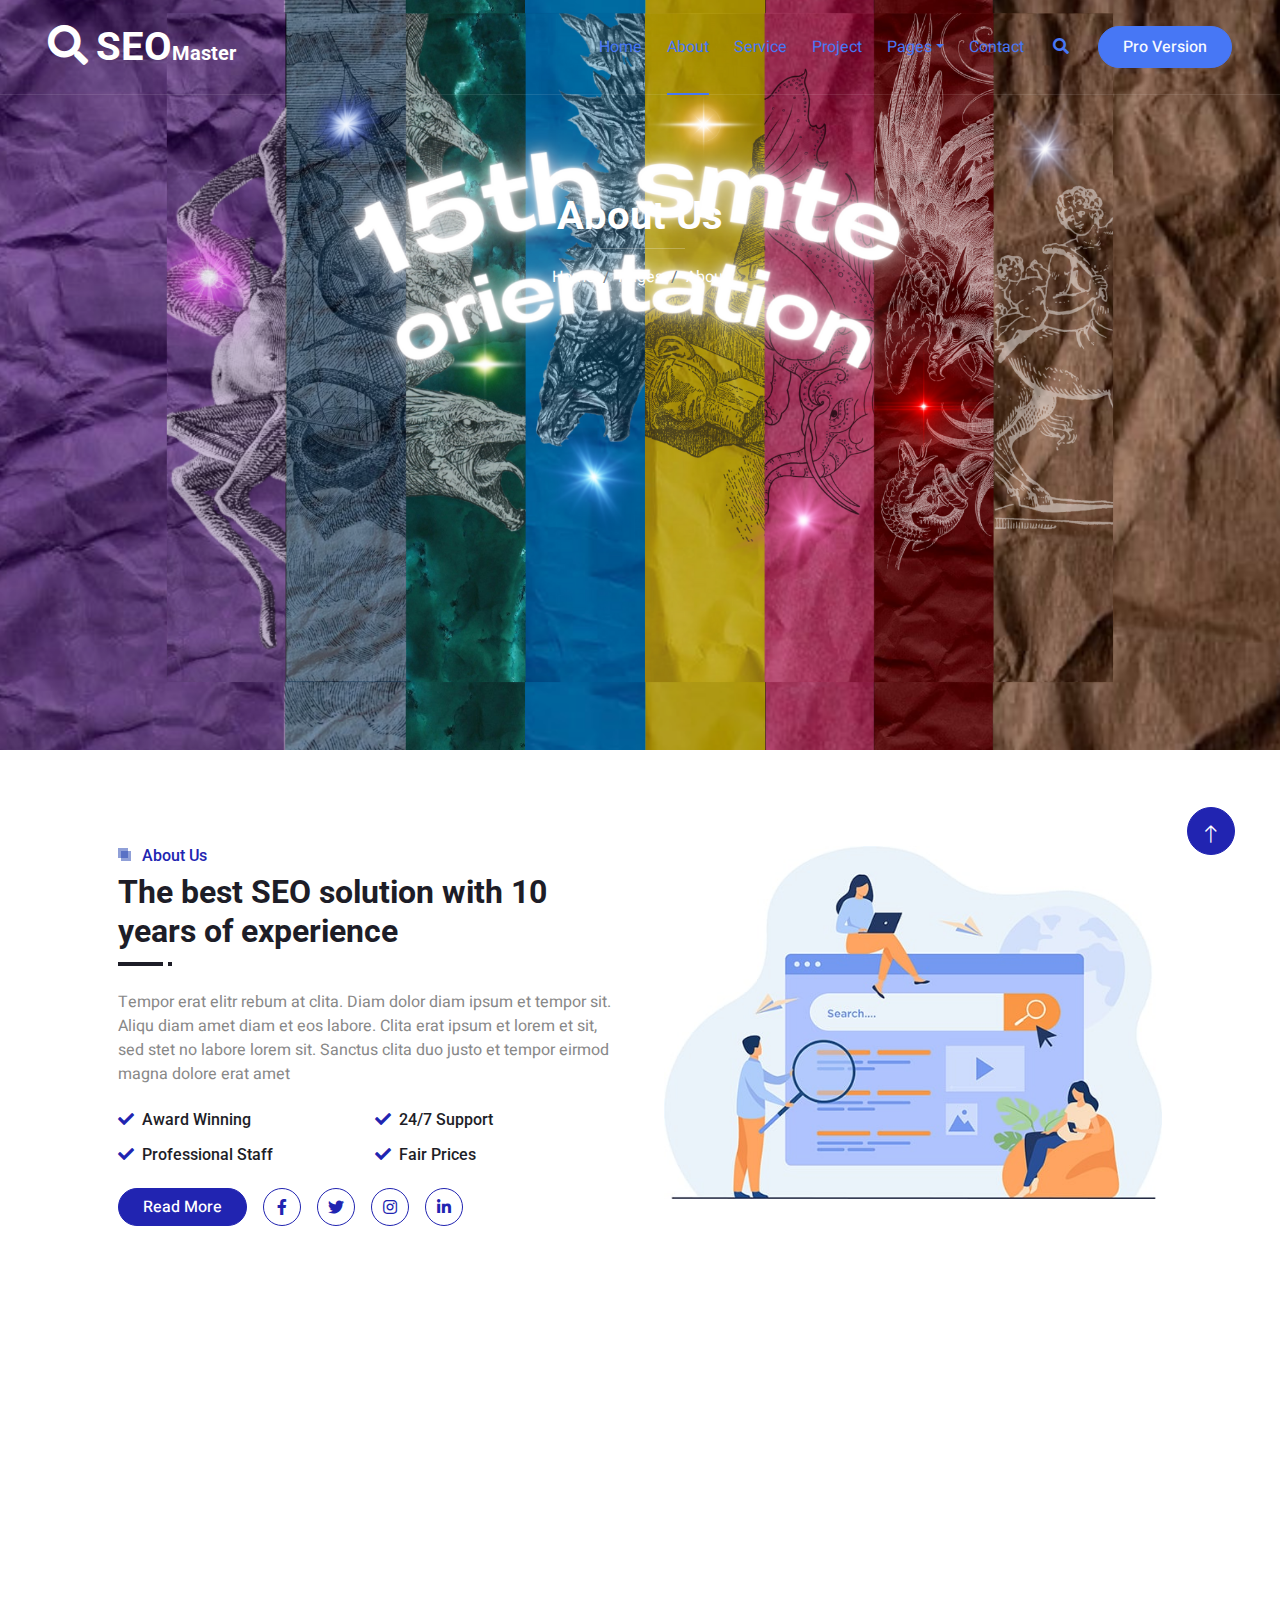
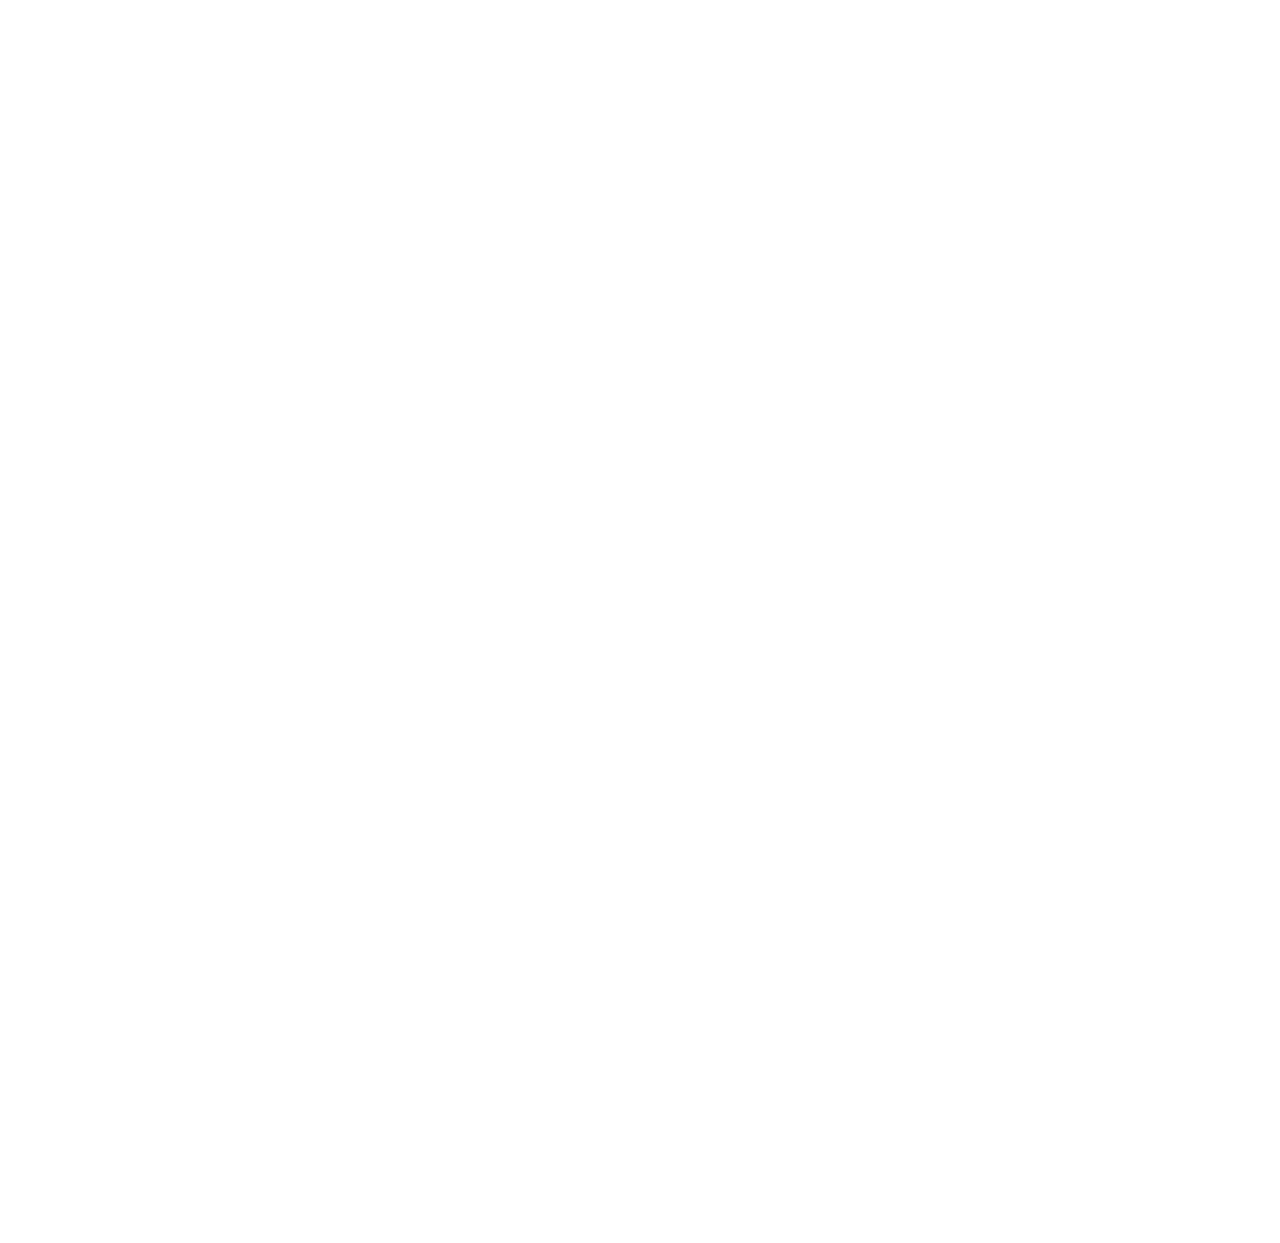
<file: about.html>
<!DOCTYPE html>
<html lang="en">

<head>
    <meta charset="utf-8">
    <title>SEO Master - SEO Agency Website Template</title>
    <meta content="width=device-width, initial-scale=1.0" name="viewport">
    <meta content="" name="keywords">
    <meta content="" name="description">

    <!-- Favicon -->
    <link href="img/favicon.ico" rel="icon">

    <!-- Google Web Fonts -->
    <link rel="preconnect" href="https://fonts.googleapis.com">
    <link rel="preconnect" href="https://fonts.gstatic.com" crossorigin>
    <link href="https://fonts.googleapis.com/css2?family=Heebo:wght@400;500&family=Roboto:wght@400;500;700&display=swap" rel="stylesheet"> 

    <!-- Icon Font Stylesheet -->
    <link href="https://cdnjs.cloudflare.com/ajax/libs/font-awesome/5.10.0/css/all.min.css" rel="stylesheet">
    <link href="https://cdn.jsdelivr.net/npm/bootstrap-icons@1.4.1/font/bootstrap-icons.css" rel="stylesheet">

    <!-- Libraries Stylesheet -->
    <link href="lib/animate/animate.min.css" rel="stylesheet">
    <link href="lib/owlcarousel/assets/owl.carousel.min.css" rel="stylesheet">
    <link href="lib/lightbox/css/lightbox.min.css" rel="stylesheet">

    <!-- Customized Bootstrap Stylesheet -->
    <link href="css/bootstrap.min.css" rel="stylesheet">

    <!-- Template Stylesheet -->
    <link href="css/style.css" rel="stylesheet">
</head>

<body>
    <div class="container-xxl bg-white p-0">
        <!-- Spinner Start -->
        <div id="spinner" class="show bg-white position-fixed translate-middle w-100 vh-100 top-50 start-50 d-flex align-items-center justify-content-center">
            <div class="spinner-grow text-primary" style="width: 3rem; height: 3rem;" role="status">
                <span class="sr-only">Loading...</span>
            </div>
        </div>
        <!-- Spinner End -->


        <!-- Navbar & Hero Start -->
        <div class="container-xxl position-relative p-0">
            <nav class="navbar navbar-expand-lg navbar-light px-4 px-lg-5 py-3 py-lg-0">
                <a href="" class="navbar-brand p-0">
                    <h1 class="m-0"><i class="fa fa-search me-2"></i>SEO<span class="fs-5">Master</span></h1>
                    <!-- <img src="img/logo.png" alt="Logo"> -->
                </a>
                <button class="navbar-toggler" type="button" data-bs-toggle="collapse" data-bs-target="#navbarCollapse">
                    <span class="fa fa-bars"></span>
                </button>
                <div class="collapse navbar-collapse" id="navbarCollapse">
                    <div class="navbar-nav ms-auto py-0">
                        <a href="index.html" class="nav-item nav-link">Home</a>
                        <a href="about.html" class="nav-item nav-link active">About</a>
                        <a href="service.html" class="nav-item nav-link">Service</a>
                        <a href="project.html" class="nav-item nav-link">Project</a>
                        <div class="nav-item dropdown">
                            <a href="#" class="nav-link dropdown-toggle" data-bs-toggle="dropdown">Pages</a>
                            <div class="dropdown-menu m-0">
                                <a href="team.html" class="dropdown-item">Our Team</a>
                                <a href="testimonial.html" class="dropdown-item">Testimonial</a>
                                <a href="404.html" class="dropdown-item">404 Page</a>
                            </div>
                        </div>
                        <a href="contact.html" class="nav-item nav-link">Contact</a>
                    </div>
                    <butaton type="button" class="btn text-secondary ms-3" data-bs-toggle="modal" data-bs-target="#searchModal"><i class="fa fa-search"></i></butaton>
                    <a href="https://htmlcodex.com/startup-company-website-template" class="btn btn-secondary text-light rounded-pill py-2 px-4 ms-3">Pro Version</a>
                </div>
            </nav>

            <div class="container-xxl py-5 bg-primary hero-header mb-5">
                <div class="container my-5 py-5 px-lg-5">
                    <div class="row g-5 py-5">
                        <div class="col-12 text-center">
                            <h1 class="text-white animated zoomIn">About Us</h1>
                            <hr class="bg-white mx-auto mt-0" style="width: 90px;">
                            <nav aria-label="breadcrumb">
                                <ol class="breadcrumb justify-content-center">
                                    <li class="breadcrumb-item"><a class="text-white" href="#">Home</a></li>
                                    <li class="breadcrumb-item"><a class="text-white" href="#">Pages</a></li>
                                    <li class="breadcrumb-item text-white active" aria-current="page">About</li>
                                </ol>
                            </nav>
                        </div>
                    </div>
                </div>
            </div>
        </div>
        <!-- Navbar & Hero End -->


        <!-- Full Screen Search Start -->
        <div class="modal fade" id="searchModal" tabindex="-1">
            <div class="modal-dialog modal-fullscreen">
                <div class="modal-content" style="background: rgba(29, 29, 39, 0.7);">
                    <div class="modal-header border-0">
                        <button type="button" class="btn bg-white btn-close" data-bs-dismiss="modal" aria-label="Close"></button>
                    </div>
                    <div class="modal-body d-flex align-items-center justify-content-center">
                        <div class="input-group" style="max-width: 600px;">
                            <input type="text" class="form-control bg-transparent border-light p-3" placeholder="Type search keyword">
                            <button class="btn btn-light px-4"><i class="bi bi-search"></i></button>
                        </div>
                    </div>
                </div>
            </div>
        </div>
        <!-- Full Screen Search End -->


        <!-- About Start -->
        <div class="container-xxl py-5">
            <div class="container px-lg-5">
                <div class="row g-5">
                    <div class="col-lg-6 wow fadeInUp" data-wow-delay="0.1s">
                        <div class="section-title position-relative mb-4 pb-2">
                            <h6 class="position-relative text-primary ps-4">About Us</h6>
                            <h2 class="mt-2">The best SEO solution with 10 years of experience</h2>
                        </div>
                        <p class="mb-4">Tempor erat elitr rebum at clita. Diam dolor diam ipsum et tempor sit. Aliqu diam amet diam et eos labore. Clita erat ipsum et lorem et sit, sed stet no labore lorem sit. Sanctus clita duo justo et tempor eirmod magna dolore erat amet</p>
                        <div class="row g-3">
                            <div class="col-sm-6">
                                <h6 class="mb-3"><i class="fa fa-check text-primary me-2"></i>Award Winning</h6>
                                <h6 class="mb-0"><i class="fa fa-check text-primary me-2"></i>Professional Staff</h6>
                            </div>
                            <div class="col-sm-6">
                                <h6 class="mb-3"><i class="fa fa-check text-primary me-2"></i>24/7 Support</h6>
                                <h6 class="mb-0"><i class="fa fa-check text-primary me-2"></i>Fair Prices</h6>
                            </div>
                        </div>
                        <div class="d-flex align-items-center mt-4">
                            <a class="btn btn-primary rounded-pill px-4 me-3" href="">Read More</a>
                            <a class="btn btn-outline-primary btn-square me-3" href=""><i class="fab fa-facebook-f"></i></a>
                            <a class="btn btn-outline-primary btn-square me-3" href=""><i class="fab fa-twitter"></i></a>
                            <a class="btn btn-outline-primary btn-square me-3" href=""><i class="fab fa-instagram"></i></a>
                            <a class="btn btn-outline-primary btn-square" href=""><i class="fab fa-linkedin-in"></i></a>
                        </div>
                    </div>
                    <div class="col-lg-6">
                        <img class="img-fluid wow zoomIn" data-wow-delay="0.5s" src="img/about.jpg">
                    </div>
                </div>
            </div>
        </div>
        <!-- About End -->


        <!-- Newsletter Start -->
        <div class="container-xxl bg-primary newsletter my-5 wow fadeInUp" data-wow-delay="0.1s">
            <div class="container px-lg-5">
                <div class="row align-items-center" style="height: 250px;">
                    <div class="col-12 col-md-6">
                        <h3 class="text-white">Ready to get started</h3>
                        <small class="text-white">Diam elitr est dolore at sanctus nonumy.</small>
                        <div class="position-relative w-100 mt-3">
                            <input class="form-control border-0 rounded-pill w-100 ps-4 pe-5" type="text" placeholder="Enter Your Email" style="height: 48px;">
                            <button type="button" class="btn shadow-none position-absolute top-0 end-0 mt-1 me-2"><i class="fa fa-paper-plane text-primary fs-4"></i></button>
                        </div>
                    </div>
                    <div class="col-md-6 text-center mb-n5 d-none d-md-block">
                        <img class="img-fluid mt-5" style="height: 250px;" src="img/newsletter.png">
                    </div>
                </div>
            </div>
        </div>
        <!-- Newsletter End -->


        <!-- Team Start -->
        <div class="container-xxl py-5">
            <div class="container px-lg-5">
                <div class="section-title position-relative text-center mb-5 pb-2 wow fadeInUp" data-wow-delay="0.1s">
                    <h6 class="position-relative d-inline text-primary ps-4">Our Team</h6>
                    <h2 class="mt-2">Meet Our Team Members</h2>
                </div>
                <div class="row g-4">
                    <div class="col-lg-4 wow fadeInUp" data-wow-delay="0.1s">
                        <div class="team-item">
                            <div class="d-flex">
                                <div class="flex-shrink-0 d-flex flex-column align-items-center mt-4 pt-5" style="width: 75px;">
                                    <a class="btn btn-square text-primary bg-white my-1" href=""><i class="fab fa-facebook-f"></i></a>
                                    <a class="btn btn-square text-primary bg-white my-1" href=""><i class="fab fa-twitter"></i></a>
                                    <a class="btn btn-square text-primary bg-white my-1" href=""><i class="fab fa-instagram"></i></a>
                                    <a class="btn btn-square text-primary bg-white my-1" href=""><i class="fab fa-linkedin-in"></i></a>
                                </div>
                                <img class="img-fluid rounded w-100" src="img/team-1.jpg" alt="">
                            </div>
                            <div class="px-4 py-3">
                                <h5 class="fw-bold m-0">Jhon Doe</h5>
                                <small>CEO</small>
                            </div>
                        </div>
                    </div>
                    <div class="col-lg-4 wow fadeInUp" data-wow-delay="0.3s">
                        <div class="team-item">
                            <div class="d-flex">
                                <div class="flex-shrink-0 d-flex flex-column align-items-center mt-4 pt-5" style="width: 75px;">
                                    <a class="btn btn-square text-primary bg-white my-1" href=""><i class="fab fa-facebook-f"></i></a>
                                    <a class="btn btn-square text-primary bg-white my-1" href=""><i class="fab fa-twitter"></i></a>
                                    <a class="btn btn-square text-primary bg-white my-1" href=""><i class="fab fa-instagram"></i></a>
                                    <a class="btn btn-square text-primary bg-white my-1" href=""><i class="fab fa-linkedin-in"></i></a>
                                </div>
                                <img class="img-fluid rounded w-100" src="img/team-2.jpg" alt="">
                            </div>
                            <div class="px-4 py-3">
                                <h5 class="fw-bold m-0">Emma William</h5>
                                <small>Manager</small>
                            </div>
                        </div>
                    </div>
                    <div class="col-lg-4 wow fadeInUp" data-wow-delay="0.6s">
                        <div class="team-item">
                            <div class="d-flex">
                                <div class="flex-shrink-0 d-flex flex-column align-items-center mt-4 pt-5" style="width: 75px;">
                                    <a class="btn btn-square text-primary bg-white my-1" href=""><i class="fab fa-facebook-f"></i></a>
                                    <a class="btn btn-square text-primary bg-white my-1" href=""><i class="fab fa-twitter"></i></a>
                                    <a class="btn btn-square text-primary bg-white my-1" href=""><i class="fab fa-instagram"></i></a>
                                    <a class="btn btn-square text-primary bg-white my-1" href=""><i class="fab fa-linkedin-in"></i></a>
                                </div>
                                <img class="img-fluid rounded w-100" src="img/team-3.jpg" alt="">
                            </div>
                            <div class="px-4 py-3">
                                <h5 class="fw-bold m-0">Noah Michael</h5>
                                <small>Designer</small>
                            </div>
                        </div>
                    </div>
                </div>
            </div>
        </div>
        <!-- Team End -->
        

        <!-- Footer Start -->
        <div class="container-fluid bg-primary text-light footer mt-5 pt-5 wow fadeIn" data-wow-delay="0.1s">
            <div class="container py-5 px-lg-5">
                <div class="row g-5">
                    <div class="col-md-6 col-lg-3">
                        <h5 class="text-white mb-4">Get In Touch</h5>
                        <p><i class="fa fa-map-marker-alt me-3"></i>123 Street, New York, USA</p>
                        <p><i class="fa fa-phone-alt me-3"></i>+012 345 67890</p>
                        <p><i class="fa fa-envelope me-3"></i>info@example.com</p>
                        <div class="d-flex pt-2">
                            <a class="btn btn-outline-light btn-social" href=""><i class="fab fa-twitter"></i></a>
                            <a class="btn btn-outline-light btn-social" href=""><i class="fab fa-facebook-f"></i></a>
                            <a class="btn btn-outline-light btn-social" href=""><i class="fab fa-youtube"></i></a>
                            <a class="btn btn-outline-light btn-social" href=""><i class="fab fa-instagram"></i></a>
                            <a class="btn btn-outline-light btn-social" href=""><i class="fab fa-linkedin-in"></i></a>
                        </div>
                    </div>
                    <div class="col-md-6 col-lg-3">
                        <h5 class="text-white mb-4">Popular Link</h5>
                        <a class="btn btn-link" href="">About Us</a>
                        <a class="btn btn-link" href="">Contact Us</a>
                        <a class="btn btn-link" href="">Privacy Policy</a>
                        <a class="btn btn-link" href="">Terms & Condition</a>
                        <a class="btn btn-link" href="">Career</a>
                    </div>
                    <div class="col-md-6 col-lg-3">
                        <h5 class="text-white mb-4">Project Gallery</h5>
                        <div class="row g-2">
                            <div class="col-4">
                                <img class="img-fluid" src="img/portfolio-1.jpg" alt="Image">
                            </div>
                            <div class="col-4">
                                <img class="img-fluid" src="img/portfolio-2.jpg" alt="Image">
                            </div>
                            <div class="col-4">
                                <img class="img-fluid" src="img/portfolio-3.jpg" alt="Image">
                            </div>
                            <div class="col-4">
                                <img class="img-fluid" src="img/portfolio-4.jpg" alt="Image">
                            </div>
                            <div class="col-4">
                                <img class="img-fluid" src="img/portfolio-5.jpg" alt="Image">
                            </div>
                            <div class="col-4">
                                <img class="img-fluid" src="img/portfolio-6.jpg" alt="Image">
                            </div>
                        </div>
                    </div>
                    <div class="col-md-6 col-lg-3">
                        <h5 class="text-white mb-4">Newsletter</h5>
                        <p>Lorem ipsum dolor sit amet elit. Phasellus nec pretium mi. Curabitur facilisis ornare velit non vulpu</p>
                        <div class="position-relative w-100 mt-3">
                            <input class="form-control border-0 rounded-pill w-100 ps-4 pe-5" type="text" placeholder="Your Email" style="height: 48px;">
                            <button type="button" class="btn shadow-none position-absolute top-0 end-0 mt-1 me-2"><i class="fa fa-paper-plane text-primary fs-4"></i></button>
                        </div>
                    </div>
                </div>
            </div>
            <div class="container px-lg-5">
                <div class="copyright">
                    <div class="row">
                        <div class="col-md-6 text-center text-md-start mb-3 mb-md-0">
                            &copy; <a class="border-bottom" href="#">Your Site Name</a>, All Right Reserved. 
							
							<!--/*** This template is free as long as you keep the footer author’s credit link/attribution link/backlink. If you'd like to use the template without the footer author’s credit link/attribution link/backlink, you can purchase the Credit Removal License from "https://htmlcodex.com/credit-removal". Thank you for your support. ***/-->
							Designed By <a class="border-bottom" href="https://htmlcodex.com">HTML Codex</a>
                        </div>
                        <div class="col-md-6 text-center text-md-end">
                            <div class="footer-menu">
                                <a href="">Home</a>
                                <a href="">Cookies</a>
                                <a href="">Help</a>
                                <a href="">FQAs</a>
                            </div>
                        </div>
                    </div>
                </div>
            </div>
        </div>
        <!-- Footer End -->


        <!-- Back to Top -->
        <a href="#" class="btn btn-lg btn-primary btn-lg-square back-to-top pt-2"><i class="bi bi-arrow-up"></i></a>
    </div>

    <!-- JavaScript Libraries -->
    <script src="https://code.jquery.com/jquery-3.4.1.min.js"></script>
    <script src="https://cdn.jsdelivr.net/npm/bootstrap@5.0.0/dist/js/bootstrap.bundle.min.js"></script>
    <script src="lib/wow/wow.min.js"></script>
    <script src="lib/easing/easing.min.js"></script>
    <script src="lib/waypoints/waypoints.min.js"></script>
    <script src="lib/owlcarousel/owl.carousel.min.js"></script>
    <script src="lib/isotope/isotope.pkgd.min.js"></script>
    <script src="lib/lightbox/js/lightbox.min.js"></script>

    <!-- Template Javascript -->
    <script src="js/main.js"></script>
</body>

</html>
</file>
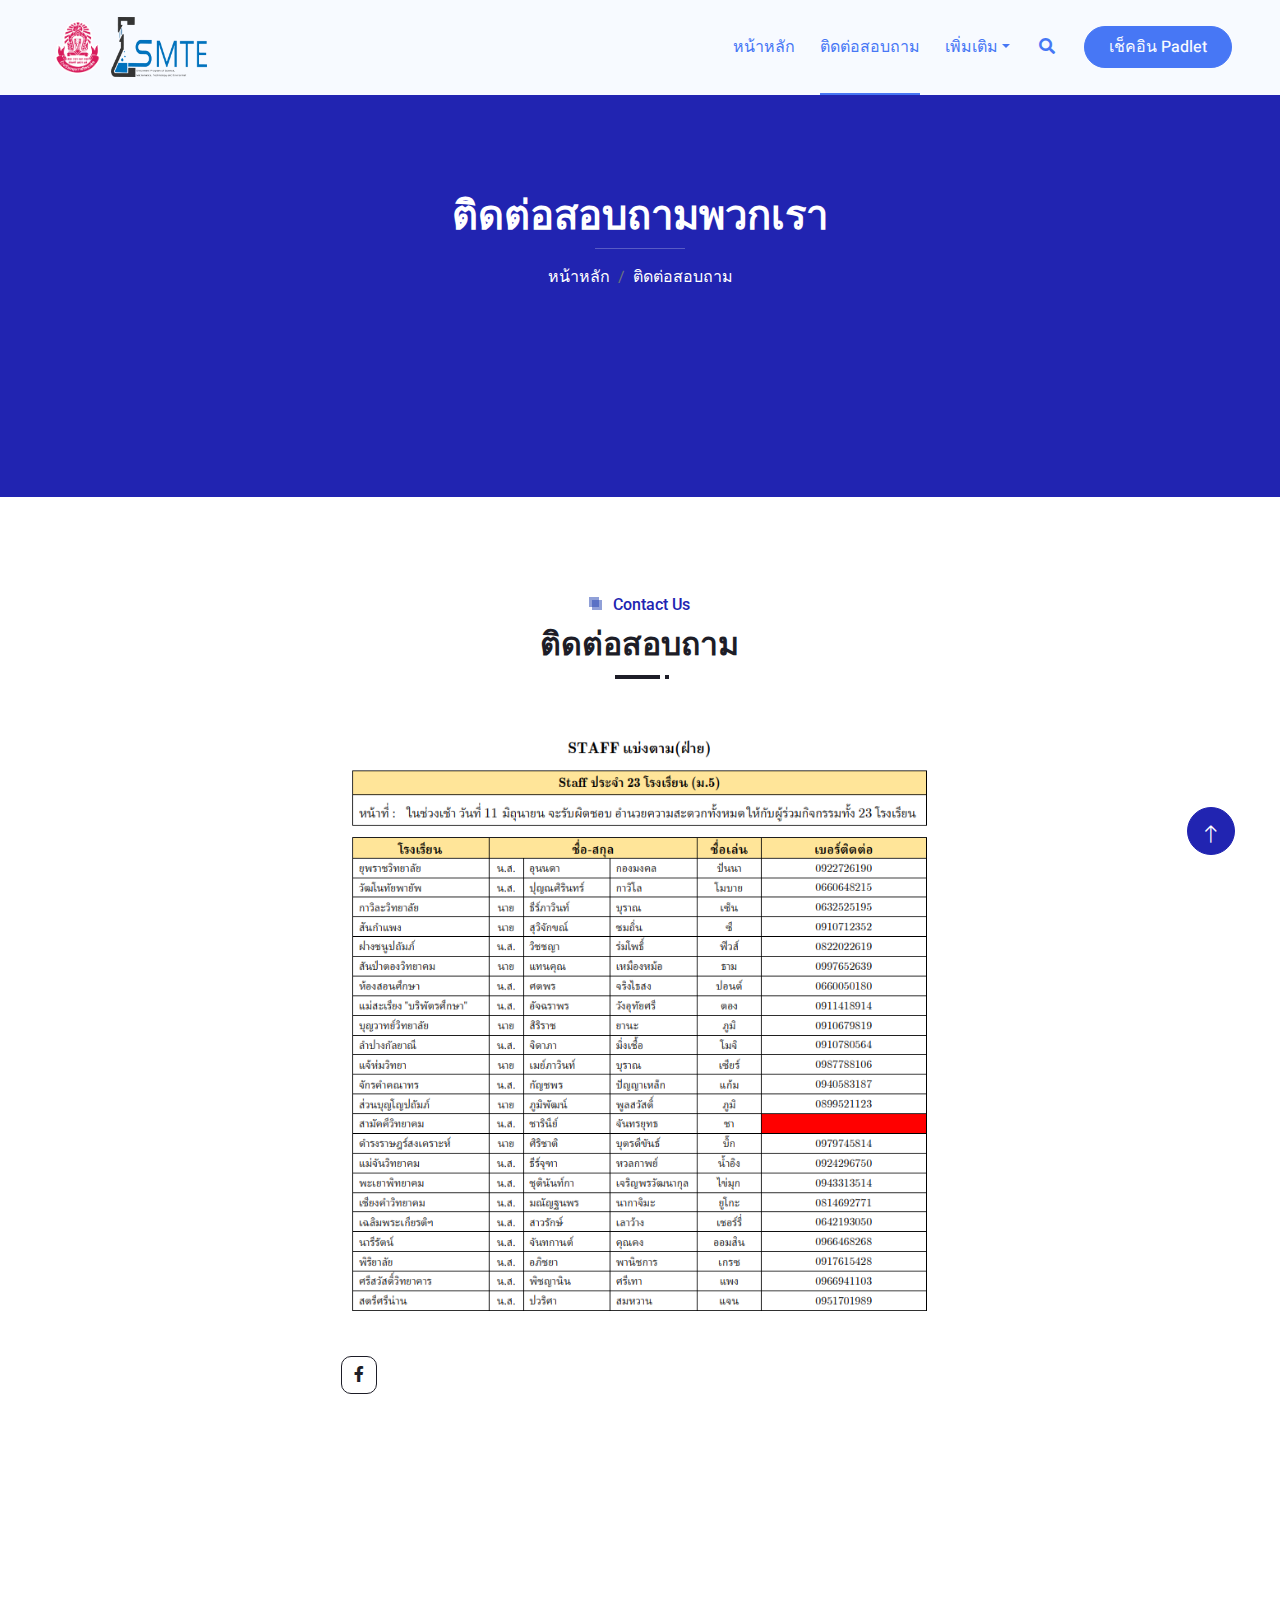
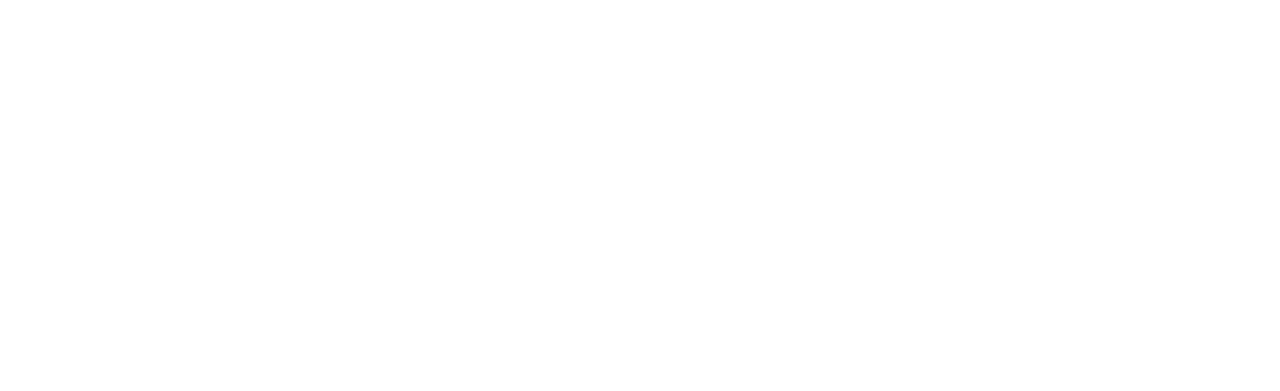
<file: contact.html>
<!DOCTYPE html>
<html lang="en">

<head>
    <meta charset="utf-8">
    <title>smteyrc</title>
    <meta content="width=device-width, initial-scale=1.0" name="viewport">
    <meta content="" name="keywords">
    <meta content="" name="description">

    <!-- Favicon -->
    <link href="img/logoyrc.png" rel="icon">

    <!-- Google Web Fonts -->
    <link rel="preconnect" href="https://fonts.googleapis.com">
    <link rel="preconnect" href="https://fonts.gstatic.com" crossorigin>
    <link href="https://fonts.googleapis.com/css2?family=Heebo:wght@400;500&family=Roboto:wght@400;500;700&display=swap"
        rel="stylesheet">

    <!-- Icon Font Stylesheet -->
    <link href="https://cdnjs.cloudflare.com/ajax/libs/font-awesome/5.10.0/css/all.min.css" rel="stylesheet">
    <link href="https://cdn.jsdelivr.net/npm/bootstrap-icons@1.4.1/font/bootstrap-icons.css" rel="stylesheet">

    <!-- Libraries Stylesheet -->
    <link href="lib/animate/animate.min.css" rel="stylesheet">
    <link href="lib/owlcarousel/assets/owl.carousel.min.css" rel="stylesheet">
    <link href="lib/lightbox/css/lightbox.min.css" rel="stylesheet">

    <!-- Customized Bootstrap Stylesheet -->
    <link href="css/bootstrap.min.css" rel="stylesheet">

    <!-- Template Stylesheet -->
    <link href="css/style.css" rel="stylesheet">
</head>

<body>
    <div class="container-xxl bg-white p-0">
        <!-- Spinner Start -->
        <div id="spinner"
            class="show bg-white position-fixed translate-middle w-100 vh-100 top-50 start-50 d-flex align-items-center justify-content-center">
            <div class="spinner-grow text-primary" style="width: 3rem; height: 3rem;" role="status">
                <span class="sr-only">Loading...</span>
            </div>
        </div>
        <!-- Spinner End -->


        <!-- Navbar & Hero Start -->
        <div class="container-xxl position-relative p-0">
            <nav class="navbar navbar-expand-lg navbar-light bg-light px-4 px-lg-5 py-3 py-lg-0">
                <a href="index.html" class="navbar-brand p-0">
                    <!-- <h1 class="m-0"><i class="fa fa-search me-2"></i>SEO<span class="fs-5">Master</span></h1> -->
                    <img src="img/logoyrc.png" alt="Logo">
                    <img src="img/smtelogo-removebg-preview.png" alt="Logo">

                </a>
                <button class="navbar-toggler" type="button" data-bs-toggle="collapse" data-bs-target="#navbarCollapse">
                    <span class="fa fa-bars"></span>
                </button>
                <div class="collapse navbar-collapse" id="navbarCollapse">
                    <div class="navbar-nav ms-auto py-0">
                        <a href="index.html" class="nav-item nav-link">หน้าหลัก</a>
                        <a href="contact.html" class="nav-item nav-link active">ติดต่อสอบถาม</a>
                        <div class="nav-item dropdown">
                            <a href="#" class="nav-link dropdown-toggle" data-bs-toggle="dropdown">เพิ่มเติม</a>
                            <div class="dropdown-menu m-0">
                                <!-- <a href="team.html" class="dropdown-item">Our Team</a> -->
                                <!-- <a href="testimonial.html" class="dropdown-item">Testimonial</a> -->
                                <a href="404.html" class="dropdown-item">404 Page</a>
                            </div>
                        </div>
                        <!-- <a href="contact.html" class="nav-item nav-link">Contact</a> -->
                    </div>
                    <butaton type="button" class="btn text-secondary ms-3" data-bs-toggle="modal"
                        data-bs-target="#searchModal"><i class="fa fa-search"></i></butaton>
                    <a href="https://padlet.com/graceaphichaya/smte-shares-contact-qptx1n4tbana51r7?fbclid=IwAR16S83faJaN2dfaxSKieNEPcpT-6xnKr5e8VM09DCBa6nC6Oyw2H8_GpFA"
                        target="_blank" class="btn btn-secondary text-light rounded-pill py-2 px-4 ms-3">เช็คอิน
                        Padlet</a>
                </div>
            </nav>

            <div class="container-xxl py-5 bg-primary mb-5">
                <div class="container my-5 py-5 px-lg-5">
                    <div class="row g-5 py-5">
                        <div class="col-12 text-center">
                            <h1 class="text-white animated zoomIn">ติดต่อสอบถามพวกเรา</h1>
                            <hr class="bg-white mx-auto mt-0" style="width: 90px;">
                            <nav aria-label="breadcrumb">
                                <ol class="breadcrumb justify-content-center">
                                    <li class="breadcrumb-item"><a class="text-white" href="index.html">หน้าหลัก</a>
                                    </li>
                                    <li class="breadcrumb-item text-white active" aria-current="page">ติดต่อสอบถาม</li>
                                </ol>
                            </nav>
                        </div>
                    </div>
                </div>
            </div>
        </div>
        <!-- Navbar & Hero End -->


        <!-- Full Screen Search Start -->
        <div class="modal fade" id="searchModal" tabindex="-1">
            <div class="modal-dialog modal-fullscreen">
                <div class="modal-content" style="background: rgba(29, 29, 39, 0.7);">
                    <div class="modal-header border-0">
                        <button type="button" class="btn bg-white btn-close" data-bs-dismiss="modal"
                            aria-label="Close"></button>
                    </div>
                    <div class="modal-body d-flex align-items-center justify-content-center">
                        <div class="input-group" style="max-width: 600px;">
                            <input type="text" class="form-control bg-transparent border-light p-3"
                                placeholder="Type search keyword">
                            <button class="btn btn-light px-4"><i class="bi bi-search"></i></button>
                        </div>
                    </div>
                </div>
            </div>
        </div>
        <!-- Full Screen Search End -->


        <!-- Contact Start -->
        <div class="container-xxl py-5">
            <div class="container px-lg-5">
                <div class="row justify-content-center">
                    <div class="col-lg-7">
                        <div class="section-title position-relative text-center mb-5 pb-2 wow fadeInUp"
                            data-wow-delay="0.1s">
                            <h6 class="position-relative d-inline text-primary ps-4">Contact Us</h6>
                            <h2 class="mt-2">ติดต่อสอบถาม</h2>
                        </div>
                        <div class="wow fadeInUp" data-wow-delay="0.3s">
                            <div class="col-lg-6 mx-auto p-2" style="width: fit-content;">
                                <img class="img-fluid wow zoomIn" data-wow-delay="0.5s" src="img/staff.png">
                            </div>
                            <br>
                            <div class="d-flex pt-2">
                                <a class="btn btn-outline-dark btn-social"
                                    href="https://th-th.facebook.com/people/%E0%B9%82%E0%B8%84%E0%B8%A3%E0%B8%87%E0%B8%81%E0%B8%B2%E0%B8%A3%E0%B8%AB%E0%B9%89%E0%B8%AD%E0%B8%87%E0%B9%80%E0%B8%A3%E0%B8%B5%E0%B8%A2%E0%B8%99%E0%B8%9E%E0%B8%B4%E0%B9%80%E0%B8%A8%E0%B8%A9%E0%B8%A7%E0%B8%B4%E0%B8%97%E0%B8%A2%E0%B8%B2%E0%B8%A8%E0%B8%B2%E0%B8%AA%E0%B8%95%E0%B8%A3%E0%B9%8C-%E0%B9%82%E0%B8%A3%E0%B8%87%E0%B9%80%E0%B8%A3%E0%B8%B5%E0%B8%A2%E0%B8%99%E0%B8%A2%E0%B8%B8%E0%B8%9E%E0%B8%A3%E0%B8%B2%E0%B8%8A%E0%B8%A7%E0%B8%B4%E0%B8%97%E0%B8%A2%E0%B8%B2%E0%B8%A5%E0%B8%B1%E0%B8%A2/100054544595617/"
                                    target="_blank"><i class="fab fa-facebook-f"></i></a>
                            </div>
                            <!-- <form>
                                <div class="row g-3">
                                    <div class="col-md-6">
                                        <div class="form-floating">
                                            <input type="text" class="form-control" id="name" placeholder="Your Name">
                                            <label for="name">Your Name</label>
                                        </div>
                                    </div>
                                    <div class="col-md-6">
                                        <div class="form-floating">
                                            <input type="email" class="form-control" id="email" placeholder="Your Email">
                                            <label for="email">Your Email</label>
                                        </div>
                                    </div>
                                    <div class="col-12">
                                        <div class="form-floating">
                                            <input type="text" class="form-control" id="subject" placeholder="Subject">
                                            <label for="subject">Subject</label>
                                        </div>
                                    </div>
                                    <div class="col-12">
                                        <div class="form-floating">
                                            <textarea class="form-control" placeholder="Leave a message here" id="message" style="height: 150px"></textarea>
                                            <label for="message">Message</label>
                                        </div>
                                    </div>
                                    <div class="col-12">
                                        <button class="btn btn-primary w-100 py-3" type="submit">Send Message</button>
                                    </div>
                                </div>
                            </form> -->
                        </div>
                    </div>
                </div>
            </div>
        </div>
        <!-- Contact End -->


        <!-- Footer Start -->
        <div class="container-fluid bg-primary text-light footer mt-5 pt-5 wow fadeIn" data-wow-delay="0.1s">
            <div class="container py-5 px-lg-5">
                <div class="row g-5">
                    <div class="col-md-6 col-lg-3">
                        <h5 class="text-white mb-4">โรงเรียนยุพราชวิทยาลัย</h5>
                        <p><i class="fa fa-map-marker-alt me-3"></i>238 ถนนพระปกเกล้า ตำบลศรีภูมิ
                            อำเภอเมือง จังหวัดเชียงใหม่ 50200</p>
                        <p><i class="fa fa-phone-alt me-3"></i>053-418673-5</p>
                        <p><i class="fa fa-envelope me-3"></i>school@yupparaj.ac.th</p>
                        <div class="d-flex pt-2">
                            <!-- <a class="btn btn-outline-light btn-social" href=""><i class="fab fa-twitter"></i></a> -->
                            <a class="btn btn-outline-light btn-social"
                                href="https://th-th.facebook.com/people/%E0%B9%82%E0%B8%84%E0%B8%A3%E0%B8%87%E0%B8%81%E0%B8%B2%E0%B8%A3%E0%B8%AB%E0%B9%89%E0%B8%AD%E0%B8%87%E0%B9%80%E0%B8%A3%E0%B8%B5%E0%B8%A2%E0%B8%99%E0%B8%9E%E0%B8%B4%E0%B9%80%E0%B8%A8%E0%B8%A9%E0%B8%A7%E0%B8%B4%E0%B8%97%E0%B8%A2%E0%B8%B2%E0%B8%A8%E0%B8%B2%E0%B8%AA%E0%B8%95%E0%B8%A3%E0%B9%8C-%E0%B9%82%E0%B8%A3%E0%B8%87%E0%B9%80%E0%B8%A3%E0%B8%B5%E0%B8%A2%E0%B8%99%E0%B8%A2%E0%B8%B8%E0%B8%9E%E0%B8%A3%E0%B8%B2%E0%B8%8A%E0%B8%A7%E0%B8%B4%E0%B8%97%E0%B8%A2%E0%B8%B2%E0%B8%A5%E0%B8%B1%E0%B8%A2/100054544595617/"
                                target="_blank"><i class="fab fa-facebook-f"></i></a>
                            <!-- <a class="btn btn-outline-light btn-social" href=""><i class="fab fa-youtube"></i></a>
                            <a class="btn btn-outline-light btn-social" href=""><i class="fab fa-instagram"></i></a>
                            <a class="btn btn-outline-light btn-social" href=""><i class="fab fa-linkedin-in"></i></a> -->
                        </div>
                    </div>

                    <!-- <div class="col-md-6 col-lg-3">
                        <h5 class="text-white mb-4">Project Gallery</h5>
                        <div class="row g-2">
                            <div class="col-4">
                                <img class="img-fluid" src="img/portfolio-1.jpg" alt="Image">
                            </div>
                            <div class="col-4">
                                <img class="img-fluid" src="img/portfolio-2.jpg" alt="Image">
                            </div>
                            <div class="col-4">
                                <img class="img-fluid" src="img/portfolio-3.jpg" alt="Image">
                            </div>
                            <div class="col-4">
                                <img class="img-fluid" src="img/portfolio-4.jpg" alt="Image">
                            </div>
                            <div class="col-4">
                                <img class="img-fluid" src="img/portfolio-5.jpg" alt="Image">
                            </div>
                            <div class="col-4">
                                <img class="img-fluid" src="img/portfolio-6.jpg" alt="Image">
                            </div>
                        </div> -->
                    <!-- </div>
                    <div class="col-md-6 col-lg-3">
                        <h5 class="text-white mb-4">Newsletter</h5>
                        <p>Lorem ipsum dolor sit amet elit. Phasellus nec pretium mi. Curabitur facilisis ornare velit
                            non vulpu</p>
                        <div class="position-relative w-100 mt-3">
                            <input class="form-control border-0 rounded-pill w-100 ps-4 pe-5" type="text"
                                placeholder="Your Email" style="height: 48px;">
                            <button type="button" class="btn shadow-none position-absolute top-0 end-0 mt-1 me-2"><i
                                    class="fa fa-paper-plane text-primary fs-4"></i></button>
                        </div>
                    </div> -->
                </div>
            </div>
            <div class="container px-lg-5">
                <div class="copyright">
                    <div class="row">
                        <div class="col-md-6 text-center text-md-start mb-3 mb-md-0">
                            &copy; <a class="border-bottom" href="https://www.yupparaj.ac.th/">Copyright 2023 Yupparaj
                                Wittayalai
                                School</a>, All Right Reserved.

                            <!--/*** This template is free as long as you keep the footer author’s credit link/attribution link/backlink. If you'd like to use the template without the footer author’s credit link/attribution link/backlink, you can purchase the Credit Removal License from "https://htmlcodex.com/credit-removal". Thank you for your support. ***/-->
							Designed By <a class="border-bottom" href="https://htmlcodex.com">HTML Codex</a>
                        </div>
                        <div class="col-md-6 text-center text-md-end">
                            <div class="footer-menu">
                                <a href="">Home</a>
                                <a href="">Cookies</a>
                                <a href="">Help</a>
                                <a href="">FQAs</a>
                            </div>
                        </div>
                    </div>
                </div>
            </div>
        </div>
        <!-- Footer End -->


        <!-- Back to Top -->
        <a href="#" class="btn btn-lg btn-primary btn-lg-square back-to-top pt-2"><i class="bi bi-arrow-up"></i></a>
    </div>

    <!-- JavaScript Libraries -->
    <script src="https://code.jquery.com/jquery-3.4.1.min.js"></script>
    <script src="https://cdn.jsdelivr.net/npm/bootstrap@5.0.0/dist/js/bootstrap.bundle.min.js"></script>
    <script src="lib/wow/wow.min.js"></script>
    <script src="lib/easing/easing.min.js"></script>
    <script src="lib/waypoints/waypoints.min.js"></script>
    <script src="lib/owlcarousel/owl.carousel.min.js"></script>
    <script src="lib/isotope/isotope.pkgd.min.js"></script>
    <script src="lib/lightbox/js/lightbox.min.js"></script>

    <!-- Template Javascript -->
    <script src="js/main.js"></script>
</body>

</html>
</file>
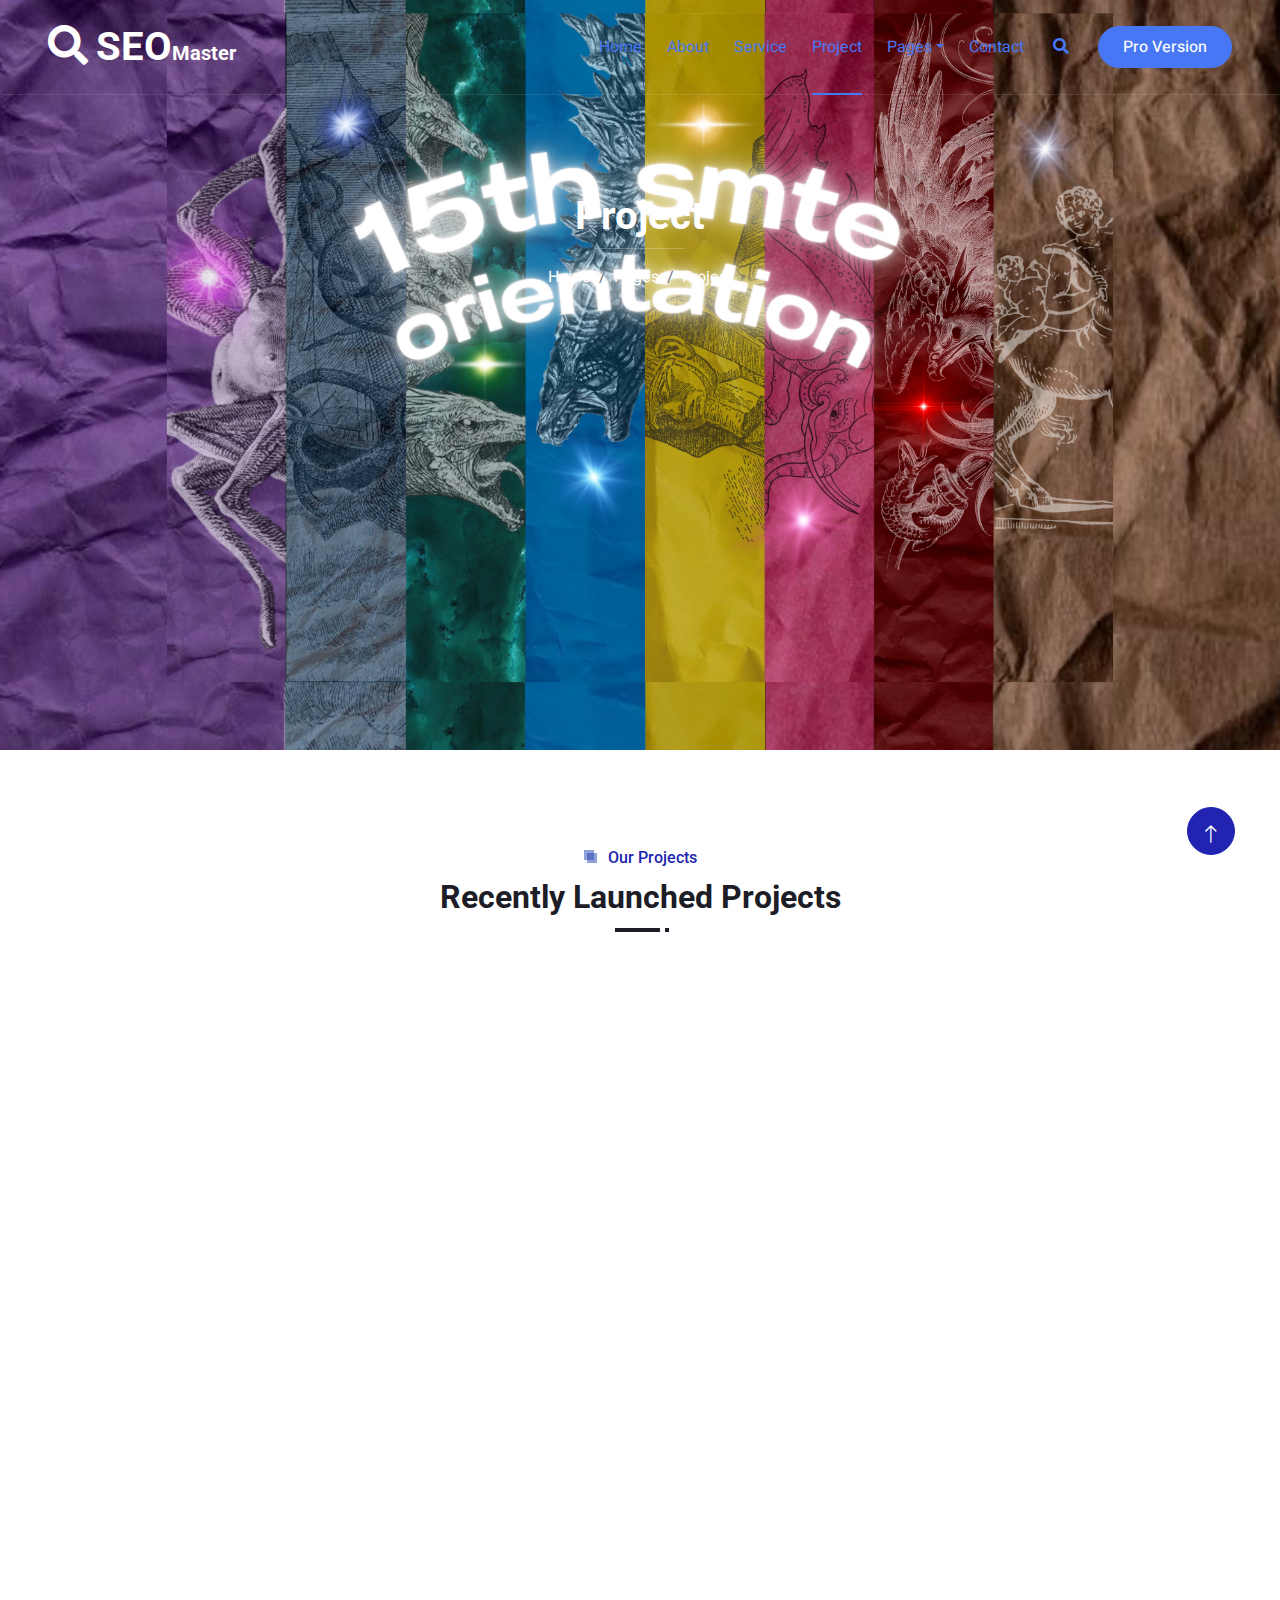
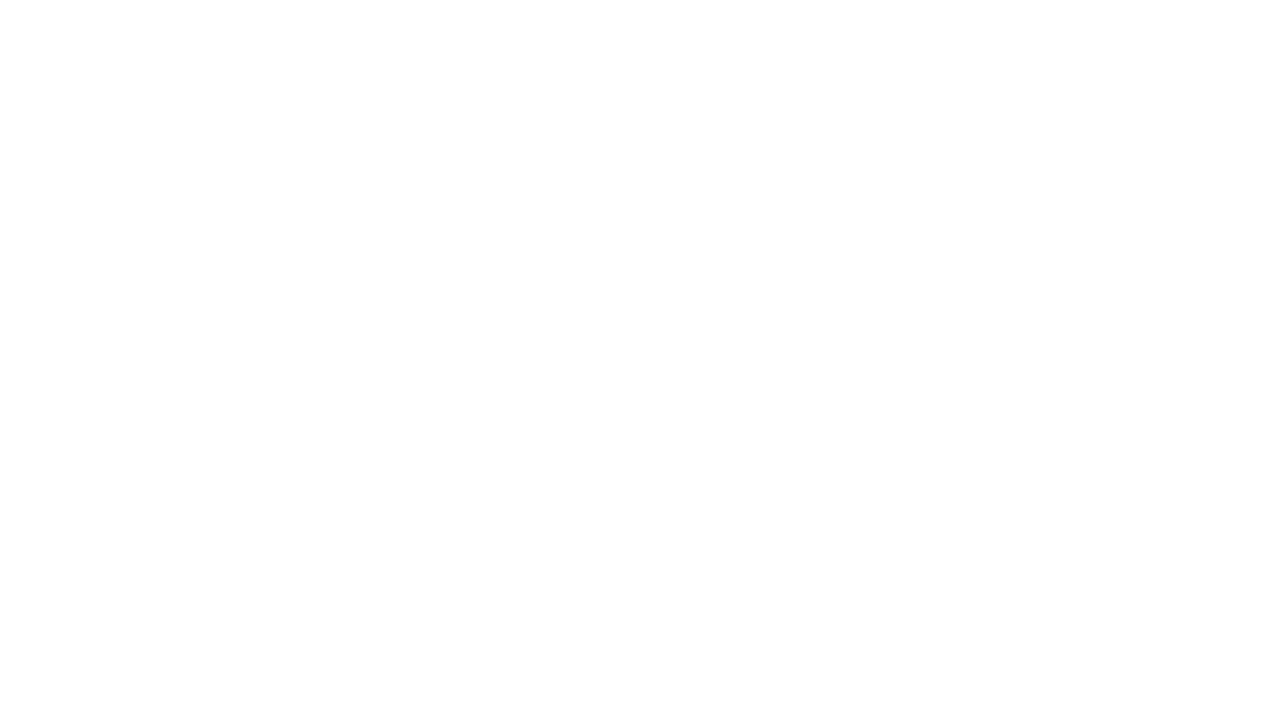
<file: project.html>
<!DOCTYPE html>
<html lang="en">

<head>
    <meta charset="utf-8">
    <title>SEO Master - SEO Agency Website Template</title>
    <meta content="width=device-width, initial-scale=1.0" name="viewport">
    <meta content="" name="keywords">
    <meta content="" name="description">

    <!-- Favicon -->
    <link href="img/favicon.ico" rel="icon">

    <!-- Google Web Fonts -->
    <link rel="preconnect" href="https://fonts.googleapis.com">
    <link rel="preconnect" href="https://fonts.gstatic.com" crossorigin>
    <link href="https://fonts.googleapis.com/css2?family=Heebo:wght@400;500&family=Roboto:wght@400;500;700&display=swap" rel="stylesheet"> 

    <!-- Icon Font Stylesheet -->
    <link href="https://cdnjs.cloudflare.com/ajax/libs/font-awesome/5.10.0/css/all.min.css" rel="stylesheet">
    <link href="https://cdn.jsdelivr.net/npm/bootstrap-icons@1.4.1/font/bootstrap-icons.css" rel="stylesheet">

    <!-- Libraries Stylesheet -->
    <link href="lib/animate/animate.min.css" rel="stylesheet">
    <link href="lib/owlcarousel/assets/owl.carousel.min.css" rel="stylesheet">
    <link href="lib/lightbox/css/lightbox.min.css" rel="stylesheet">

    <!-- Customized Bootstrap Stylesheet -->
    <link href="css/bootstrap.min.css" rel="stylesheet">

    <!-- Template Stylesheet -->
    <link href="css/style.css" rel="stylesheet">
</head>

<body>
    <div class="container-xxl bg-white p-0">
        <!-- Spinner Start -->
        <div id="spinner" class="show bg-white position-fixed translate-middle w-100 vh-100 top-50 start-50 d-flex align-items-center justify-content-center">
            <div class="spinner-grow text-primary" style="width: 3rem; height: 3rem;" role="status">
                <span class="sr-only">Loading...</span>
            </div>
        </div>
        <!-- Spinner End -->


        <!-- Navbar & Hero Start -->
        <div class="container-xxl position-relative p-0">
            <nav class="navbar navbar-expand-lg navbar-light px-4 px-lg-5 py-3 py-lg-0">
                <a href="" class="navbar-brand p-0">
                    <h1 class="m-0"><i class="fa fa-search me-2"></i>SEO<span class="fs-5">Master</span></h1>
                    <!-- <img src="img/logo.png" alt="Logo"> -->
                </a>
                <button class="navbar-toggler" type="button" data-bs-toggle="collapse" data-bs-target="#navbarCollapse">
                    <span class="fa fa-bars"></span>
                </button>
                <div class="collapse navbar-collapse" id="navbarCollapse">
                    <div class="navbar-nav ms-auto py-0">
                        <a href="index.html" class="nav-item nav-link">Home</a>
                        <a href="about.html" class="nav-item nav-link">About</a>
                        <a href="service.html" class="nav-item nav-link">Service</a>
                        <a href="project.html" class="nav-item nav-link active">Project</a>
                        <div class="nav-item dropdown">
                            <a href="#" class="nav-link dropdown-toggle" data-bs-toggle="dropdown">Pages</a>
                            <div class="dropdown-menu m-0">
                                <a href="team.html" class="dropdown-item">Our Team</a>
                                <a href="testimonial.html" class="dropdown-item">Testimonial</a>
                                <a href="404.html" class="dropdown-item">404 Page</a>
                            </div>
                        </div>
                        <a href="contact.html" class="nav-item nav-link">Contact</a>
                    </div>
                    <butaton type="button" class="btn text-secondary ms-3" data-bs-toggle="modal" data-bs-target="#searchModal"><i class="fa fa-search"></i></butaton>
                    <a href="https://htmlcodex.com/startup-company-website-template" class="btn btn-secondary text-light rounded-pill py-2 px-4 ms-3">Pro Version</a>
                </div>
            </nav>

            <div class="container-xxl py-5 bg-primary hero-header mb-5">
                <div class="container my-5 py-5 px-lg-5">
                    <div class="row g-5 py-5">
                        <div class="col-12 text-center">
                            <h1 class="text-white animated zoomIn">Project</h1>
                            <hr class="bg-white mx-auto mt-0" style="width: 90px;">
                            <nav aria-label="breadcrumb">
                                <ol class="breadcrumb justify-content-center">
                                    <li class="breadcrumb-item"><a class="text-white" href="#">Home</a></li>
                                    <li class="breadcrumb-item"><a class="text-white" href="#">Pages</a></li>
                                    <li class="breadcrumb-item text-white active" aria-current="page">Project</li>
                                </ol>
                            </nav>
                        </div>
                    </div>
                </div>
            </div>
        </div>
        <!-- Navbar & Hero End -->


        <!-- Full Screen Search Start -->
        <div class="modal fade" id="searchModal" tabindex="-1">
            <div class="modal-dialog modal-fullscreen">
                <div class="modal-content" style="background: rgba(29, 29, 39, 0.7);">
                    <div class="modal-header border-0">
                        <button type="button" class="btn bg-white btn-close" data-bs-dismiss="modal" aria-label="Close"></button>
                    </div>
                    <div class="modal-body d-flex align-items-center justify-content-center">
                        <div class="input-group" style="max-width: 600px;">
                            <input type="text" class="form-control bg-transparent border-light p-3" placeholder="Type search keyword">
                            <button class="btn btn-light px-4"><i class="bi bi-search"></i></button>
                        </div>
                    </div>
                </div>
            </div>
        </div>
        <!-- Full Screen Search End -->


        <!-- Portfolio Start -->
        <div class="container-xxl py-5">
            <div class="container px-lg-5">
                <div class="section-title position-relative text-center mb-5 pb-2 wow fadeInUp" data-wow-delay="0.1s">
                    <h6 class="position-relative d-inline text-primary ps-4">Our Projects</h6>
                    <h2 class="mt-2">Recently Launched Projects</h2>
                </div>
                <div class="row mt-n2 wow fadeInUp" data-wow-delay="0.1s">
                    <div class="col-12 text-center">
                        <ul class="list-inline mb-5" id="portfolio-flters">
                            <li class="btn px-3 pe-4 active" data-filter="*">All</li>
                            <li class="btn px-3 pe-4" data-filter=".first">Design</li>
                            <li class="btn px-3 pe-4" data-filter=".second">Development</li>
                        </ul>
                    </div>
                </div>
                <div class="row g-4 portfolio-container">
                    <div class="col-lg-4 col-md-6 portfolio-item first wow zoomIn" data-wow-delay="0.1s">
                        <div class="position-relative rounded overflow-hidden">
                            <img class="img-fluid w-100" src="img/portfolio-1.jpg" alt="">
                            <div class="portfolio-overlay">
                                <a class="btn btn-light" href="img/portfolio-1.jpg" data-lightbox="portfolio"><i class="fa fa-plus fa-2x text-primary"></i></a>
                                <div class="mt-auto">
                                    <small class="text-white"><i class="fa fa-folder me-2"></i>Web Design</small>
                                    <a class="h5 d-block text-white mt-1 mb-0" href="">Project Name</a>
                                </div>
                            </div>
                        </div>
                    </div>
                    <div class="col-lg-4 col-md-6 portfolio-item second wow zoomIn" data-wow-delay="0.3s">
                        <div class="position-relative rounded overflow-hidden">
                            <img class="img-fluid w-100" src="img/portfolio-2.jpg" alt="">
                            <div class="portfolio-overlay">
                                <a class="btn btn-light" href="img/portfolio-2.jpg" data-lightbox="portfolio"><i class="fa fa-plus fa-2x text-primary"></i></a>
                                <div class="mt-auto">
                                    <small class="text-white"><i class="fa fa-folder me-2"></i>Web Design</small>
                                    <a class="h5 d-block text-white mt-1 mb-0" href="">Project Name</a>
                                </div>
                            </div>
                        </div>
                    </div>
                    <div class="col-lg-4 col-md-6 portfolio-item first wow zoomIn" data-wow-delay="0.6s">
                        <div class="position-relative rounded overflow-hidden">
                            <img class="img-fluid w-100" src="img/portfolio-3.jpg" alt="">
                            <div class="portfolio-overlay">
                                <a class="btn btn-light" href="img/portfolio-3.jpg" data-lightbox="portfolio"><i class="fa fa-plus fa-2x text-primary"></i></a>
                                <div class="mt-auto">
                                    <small class="text-white"><i class="fa fa-folder me-2"></i>Web Design</small>
                                    <a class="h5 d-block text-white mt-1 mb-0" href="">Project Name</a>
                                </div>
                            </div>
                        </div>
                    </div>
                    <div class="col-lg-4 col-md-6 portfolio-item second wow zoomIn" data-wow-delay="0.1s">
                        <div class="position-relative rounded overflow-hidden">
                            <img class="img-fluid w-100" src="img/portfolio-4.jpg" alt="">
                            <div class="portfolio-overlay">
                                <a class="btn btn-light" href="img/portfolio-4.jpg" data-lightbox="portfolio"><i class="fa fa-plus fa-2x text-primary"></i></a>
                                <div class="mt-auto">
                                    <small class="text-white"><i class="fa fa-folder me-2"></i>Web Design</small>
                                    <a class="h5 d-block text-white mt-1 mb-0" href="">Project Name</a>
                                </div>
                            </div>
                        </div>
                    </div>
                    <div class="col-lg-4 col-md-6 portfolio-item first wow zoomIn" data-wow-delay="0.3s">
                        <div class="position-relative rounded overflow-hidden">
                            <img class="img-fluid w-100" src="img/portfolio-5.jpg" alt="">
                            <div class="portfolio-overlay">
                                <a class="btn btn-light" href="img/portfolio-5.jpg" data-lightbox="portfolio"><i class="fa fa-plus fa-2x text-primary"></i></a>
                                <div class="mt-auto">
                                    <small class="text-white"><i class="fa fa-folder me-2"></i>Web Design</small>
                                    <a class="h5 d-block text-white mt-1 mb-0" href="">Project Name</a>
                                </div>
                            </div>
                        </div>
                    </div>
                    <div class="col-lg-4 col-md-6 portfolio-item second wow zoomIn" data-wow-delay="0.6s">
                        <div class="position-relative rounded overflow-hidden">
                            <img class="img-fluid w-100" src="img/portfolio-6.jpg" alt="">
                            <div class="portfolio-overlay">
                                <a class="btn btn-light" href="img/portfolio-6.jpg" data-lightbox="portfolio"><i class="fa fa-plus fa-2x text-primary"></i></a>
                                <div class="mt-auto">
                                    <small class="text-white"><i class="fa fa-folder me-2"></i>Web Design</small>
                                    <a class="h5 d-block text-white mt-1 mb-0" href="">Project Name</a>
                                </div>
                            </div>
                        </div>
                    </div>
                </div>
            </div>
        </div>
        <!-- Portfolio End -->
        

        <!-- Footer Start -->
        <div class="container-fluid bg-primary text-light footer mt-5 pt-5 wow fadeIn" data-wow-delay="0.1s">
            <div class="container py-5 px-lg-5">
                <div class="row g-5">
                    <div class="col-md-6 col-lg-3">
                        <h5 class="text-white mb-4">Get In Touch</h5>
                        <p><i class="fa fa-map-marker-alt me-3"></i>123 Street, New York, USA</p>
                        <p><i class="fa fa-phone-alt me-3"></i>+012 345 67890</p>
                        <p><i class="fa fa-envelope me-3"></i>info@example.com</p>
                        <div class="d-flex pt-2">
                            <a class="btn btn-outline-light btn-social" href=""><i class="fab fa-twitter"></i></a>
                            <a class="btn btn-outline-light btn-social" href=""><i class="fab fa-facebook-f"></i></a>
                            <a class="btn btn-outline-light btn-social" href=""><i class="fab fa-youtube"></i></a>
                            <a class="btn btn-outline-light btn-social" href=""><i class="fab fa-instagram"></i></a>
                            <a class="btn btn-outline-light btn-social" href=""><i class="fab fa-linkedin-in"></i></a>
                        </div>
                    </div>
                    <div class="col-md-6 col-lg-3">
                        <h5 class="text-white mb-4">Popular Link</h5>
                        <a class="btn btn-link" href="">About Us</a>
                        <a class="btn btn-link" href="">Contact Us</a>
                        <a class="btn btn-link" href="">Privacy Policy</a>
                        <a class="btn btn-link" href="">Terms & Condition</a>
                        <a class="btn btn-link" href="">Career</a>
                    </div>
                    <div class="col-md-6 col-lg-3">
                        <h5 class="text-white mb-4">Project Gallery</h5>
                        <div class="row g-2">
                            <div class="col-4">
                                <img class="img-fluid" src="img/portfolio-1.jpg" alt="Image">
                            </div>
                            <div class="col-4">
                                <img class="img-fluid" src="img/portfolio-2.jpg" alt="Image">
                            </div>
                            <div class="col-4">
                                <img class="img-fluid" src="img/portfolio-3.jpg" alt="Image">
                            </div>
                            <div class="col-4">
                                <img class="img-fluid" src="img/portfolio-4.jpg" alt="Image">
                            </div>
                            <div class="col-4">
                                <img class="img-fluid" src="img/portfolio-5.jpg" alt="Image">
                            </div>
                            <div class="col-4">
                                <img class="img-fluid" src="img/portfolio-6.jpg" alt="Image">
                            </div>
                        </div>
                    </div>
                    <div class="col-md-6 col-lg-3">
                        <h5 class="text-white mb-4">Newsletter</h5>
                        <p>Lorem ipsum dolor sit amet elit. Phasellus nec pretium mi. Curabitur facilisis ornare velit non vulpu</p>
                        <div class="position-relative w-100 mt-3">
                            <input class="form-control border-0 rounded-pill w-100 ps-4 pe-5" type="text" placeholder="Your Email" style="height: 48px;">
                            <button type="button" class="btn shadow-none position-absolute top-0 end-0 mt-1 me-2"><i class="fa fa-paper-plane text-primary fs-4"></i></button>
                        </div>
                    </div>
                </div>
            </div>
            <div class="container px-lg-5">
                <div class="copyright">
                    <div class="row">
                        <div class="col-md-6 text-center text-md-start mb-3 mb-md-0">
                            &copy; <a class="border-bottom" href="#">Your Site Name</a>, All Right Reserved. 
							
							<!--/*** This template is free as long as you keep the footer author’s credit link/attribution link/backlink. If you'd like to use the template without the footer author’s credit link/attribution link/backlink, you can purchase the Credit Removal License from "https://htmlcodex.com/credit-removal". Thank you for your support. ***/-->
							Designed By <a class="border-bottom" href="https://htmlcodex.com">HTML Codex</a>
                        </div>
                        <div class="col-md-6 text-center text-md-end">
                            <div class="footer-menu">
                                <a href="">Home</a>
                                <a href="">Cookies</a>
                                <a href="">Help</a>
                                <a href="">FQAs</a>
                            </div>
                        </div>
                    </div>
                </div>
            </div>
        </div>
        <!-- Footer End -->


        <!-- Back to Top -->
        <a href="#" class="btn btn-lg btn-primary btn-lg-square back-to-top pt-2"><i class="bi bi-arrow-up"></i></a>
    </div>

    <!-- JavaScript Libraries -->
    <script src="https://code.jquery.com/jquery-3.4.1.min.js"></script>
    <script src="https://cdn.jsdelivr.net/npm/bootstrap@5.0.0/dist/js/bootstrap.bundle.min.js"></script>
    <script src="lib/wow/wow.min.js"></script>
    <script src="lib/easing/easing.min.js"></script>
    <script src="lib/waypoints/waypoints.min.js"></script>
    <script src="lib/owlcarousel/owl.carousel.min.js"></script>
    <script src="lib/isotope/isotope.pkgd.min.js"></script>
    <script src="lib/lightbox/js/lightbox.min.js"></script>

    <!-- Template Javascript -->
    <script src="js/main.js"></script>
</body>

</html>
</file>
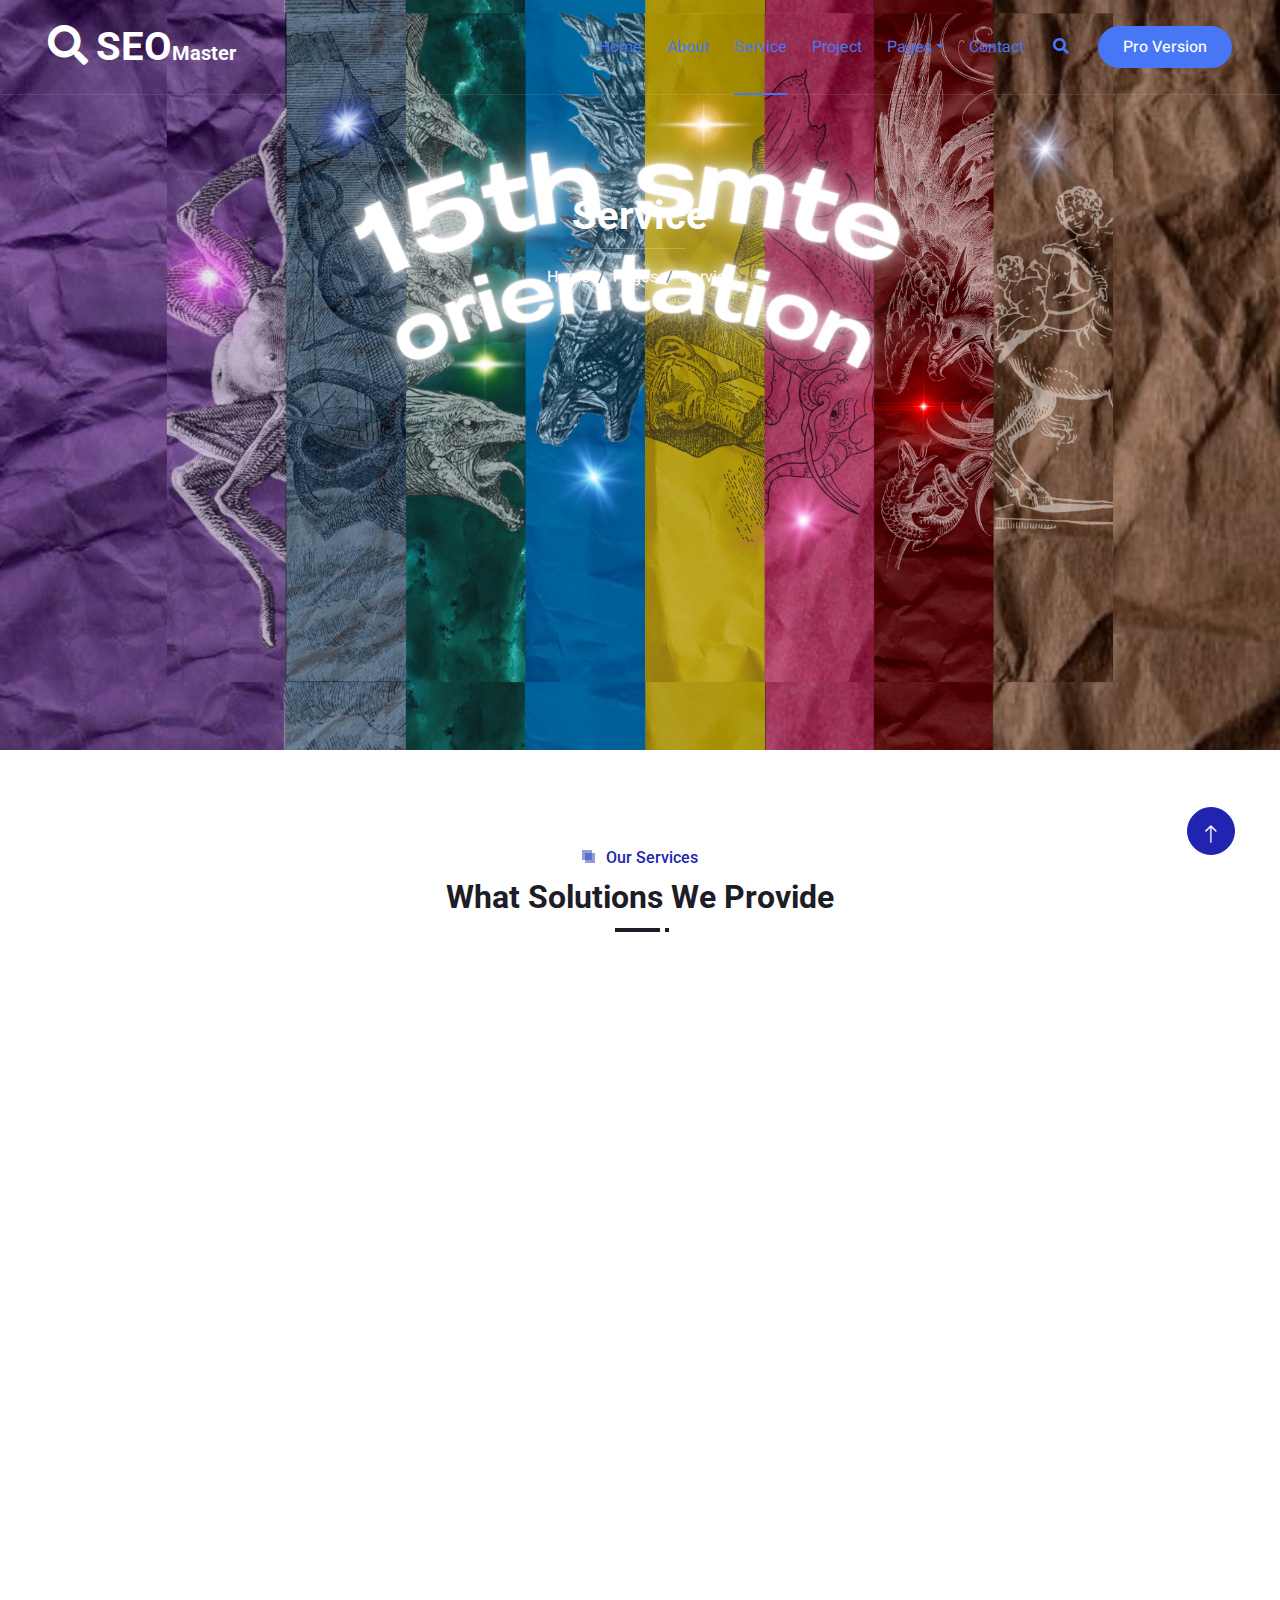
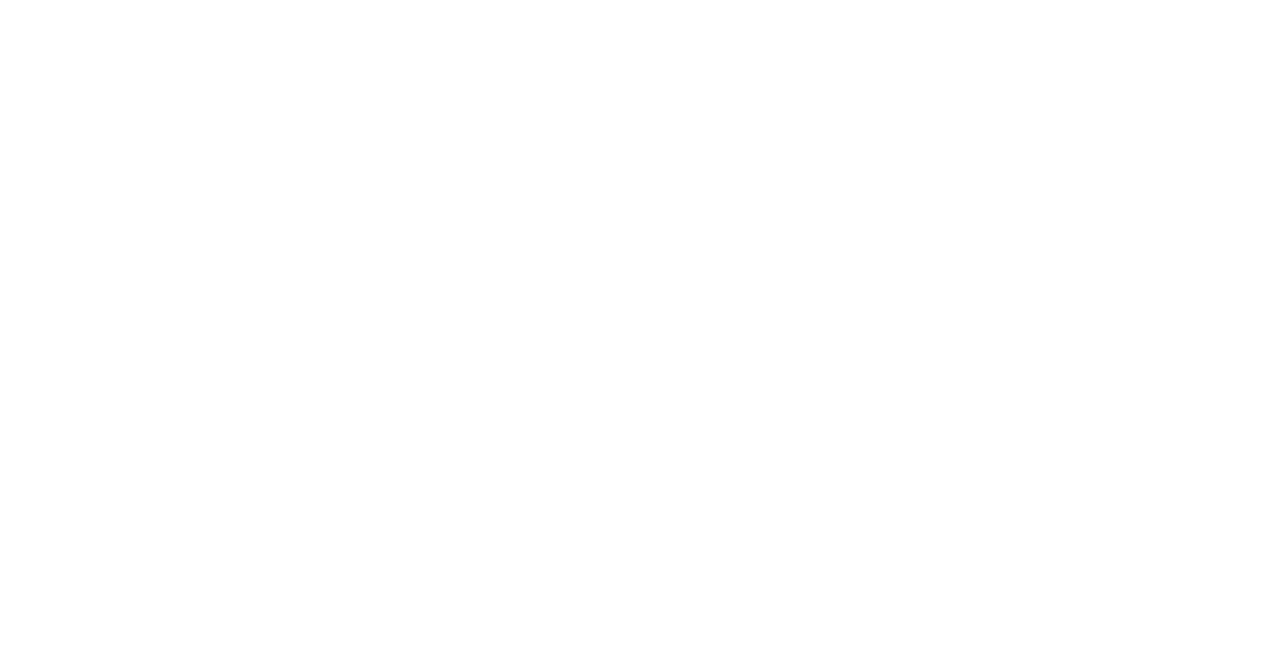
<file: service.html>
<!DOCTYPE html>
<html lang="en">

<head>
    <meta charset="utf-8">
    <title>SEO Master - SEO Agency Website Template</title>
    <meta content="width=device-width, initial-scale=1.0" name="viewport">
    <meta content="" name="keywords">
    <meta content="" name="description">

    <!-- Favicon -->
    <link href="img/favicon.ico" rel="icon">

    <!-- Google Web Fonts -->
    <link rel="preconnect" href="https://fonts.googleapis.com">
    <link rel="preconnect" href="https://fonts.gstatic.com" crossorigin>
    <link href="https://fonts.googleapis.com/css2?family=Heebo:wght@400;500&family=Roboto:wght@400;500;700&display=swap" rel="stylesheet"> 

    <!-- Icon Font Stylesheet -->
    <link href="https://cdnjs.cloudflare.com/ajax/libs/font-awesome/5.10.0/css/all.min.css" rel="stylesheet">
    <link href="https://cdn.jsdelivr.net/npm/bootstrap-icons@1.4.1/font/bootstrap-icons.css" rel="stylesheet">

    <!-- Libraries Stylesheet -->
    <link href="lib/animate/animate.min.css" rel="stylesheet">
    <link href="lib/owlcarousel/assets/owl.carousel.min.css" rel="stylesheet">
    <link href="lib/lightbox/css/lightbox.min.css" rel="stylesheet">

    <!-- Customized Bootstrap Stylesheet -->
    <link href="css/bootstrap.min.css" rel="stylesheet">

    <!-- Template Stylesheet -->
    <link href="css/style.css" rel="stylesheet">
</head>

<body>
    <div class="container-xxl bg-white p-0">
        <!-- Spinner Start -->
        <div id="spinner" class="show bg-white position-fixed translate-middle w-100 vh-100 top-50 start-50 d-flex align-items-center justify-content-center">
            <div class="spinner-grow text-primary" style="width: 3rem; height: 3rem;" role="status">
                <span class="sr-only">Loading...</span>
            </div>
        </div>
        <!-- Spinner End -->


        <!-- Navbar & Hero Start -->
        <div class="container-xxl position-relative p-0">
            <nav class="navbar navbar-expand-lg navbar-light px-4 px-lg-5 py-3 py-lg-0">
                <a href="" class="navbar-brand p-0">
                    <h1 class="m-0"><i class="fa fa-search me-2"></i>SEO<span class="fs-5">Master</span></h1>
                    <!-- <img src="img/logo.png" alt="Logo"> -->
                </a>
                <button class="navbar-toggler" type="button" data-bs-toggle="collapse" data-bs-target="#navbarCollapse">
                    <span class="fa fa-bars"></span>
                </button>
                <div class="collapse navbar-collapse" id="navbarCollapse">
                    <div class="navbar-nav ms-auto py-0">
                        <a href="index.html" class="nav-item nav-link">Home</a>
                        <a href="about.html" class="nav-item nav-link">About</a>
                        <a href="service.html" class="nav-item nav-link active">Service</a>
                        <a href="project.html" class="nav-item nav-link">Project</a>
                        <div class="nav-item dropdown">
                            <a href="#" class="nav-link dropdown-toggle" data-bs-toggle="dropdown">Pages</a>
                            <div class="dropdown-menu m-0">
                                <a href="team.html" class="dropdown-item">Our Team</a>
                                <a href="testimonial.html" class="dropdown-item">Testimonial</a>
                                <a href="404.html" class="dropdown-item">404 Page</a>
                            </div>
                        </div>
                        <a href="contact.html" class="nav-item nav-link">Contact</a>
                    </div>
                    <butaton type="button" class="btn text-secondary ms-3" data-bs-toggle="modal" data-bs-target="#searchModal"><i class="fa fa-search"></i></butaton>
                    <a href="https://htmlcodex.com/startup-company-website-template" class="btn btn-secondary text-light rounded-pill py-2 px-4 ms-3">Pro Version</a>
                </div>
            </nav>

            <div class="container-xxl py-5 bg-primary hero-header mb-5">
                <div class="container my-5 py-5 px-lg-5">
                    <div class="row g-5 py-5">
                        <div class="col-12 text-center">
                            <h1 class="text-white animated zoomIn">Service</h1>
                            <hr class="bg-white mx-auto mt-0" style="width: 90px;">
                            <nav aria-label="breadcrumb">
                                <ol class="breadcrumb justify-content-center">
                                    <li class="breadcrumb-item"><a class="text-white" href="#">Home</a></li>
                                    <li class="breadcrumb-item"><a class="text-white" href="#">Pages</a></li>
                                    <li class="breadcrumb-item text-white active" aria-current="page">Service</li>
                                </ol>
                            </nav>
                        </div>
                    </div>
                </div>
            </div>
        </div>
        <!-- Navbar & Hero End -->


        <!-- Full Screen Search Start -->
        <div class="modal fade" id="searchModal" tabindex="-1">
            <div class="modal-dialog modal-fullscreen">
                <div class="modal-content" style="background: rgba(29, 29, 39, 0.7);">
                    <div class="modal-header border-0">
                        <button type="button" class="btn bg-white btn-close" data-bs-dismiss="modal" aria-label="Close"></button>
                    </div>
                    <div class="modal-body d-flex align-items-center justify-content-center">
                        <div class="input-group" style="max-width: 600px;">
                            <input type="text" class="form-control bg-transparent border-light p-3" placeholder="Type search keyword">
                            <button class="btn btn-light px-4"><i class="bi bi-search"></i></button>
                        </div>
                    </div>
                </div>
            </div>
        </div>
        <!-- Full Screen Search End -->


        <!-- Service Start -->
        <div class="container-xxl py-5">
            <div class="container px-lg-5">
                <div class="section-title position-relative text-center mb-5 pb-2 wow fadeInUp" data-wow-delay="0.1s">
                    <h6 class="position-relative d-inline text-primary ps-4">Our Services</h6>
                    <h2 class="mt-2">What Solutions We Provide</h2>
                </div>
                <div class="row g-4">
                    <div class="col-lg-4 col-md-6 wow zoomIn" data-wow-delay="0.1s">
                        <div class="service-item d-flex flex-column justify-content-center text-center rounded">
                            <div class="service-icon flex-shrink-0">
                                <i class="fa fa-home fa-2x"></i>
                            </div>
                            <h5 class="mb-3">SEO Optimization</h5>
                            <p>Erat ipsum justo amet duo et elitr dolor, est duo duo eos lorem sed diam stet diam sed stet lorem.</p>
                            <a class="btn px-3 mt-auto mx-auto" href="">Read More</a>
                        </div>
                    </div>
                    <div class="col-lg-4 col-md-6 wow zoomIn" data-wow-delay="0.3s">
                        <div class="service-item d-flex flex-column justify-content-center text-center rounded">
                            <div class="service-icon flex-shrink-0">
                                <i class="fa fa-home fa-2x"></i>
                            </div>
                            <h5 class="mb-3">Web Design</h5>
                            <p>Erat ipsum justo amet duo et elitr dolor, est duo duo eos lorem sed diam stet diam sed stet lorem.</p>
                            <a class="btn px-3 mt-auto mx-auto" href="">Read More</a>
                        </div>
                    </div>
                    <div class="col-lg-4 col-md-6 wow zoomIn" data-wow-delay="0.6s">
                        <div class="service-item d-flex flex-column justify-content-center text-center rounded">
                            <div class="service-icon flex-shrink-0">
                                <i class="fa fa-home fa-2x"></i>
                            </div>
                            <h5 class="mb-3">Social Media Marketing</h5>
                            <p>Erat ipsum justo amet duo et elitr dolor, est duo duo eos lorem sed diam stet diam sed stet lorem.</p>
                            <a class="btn px-3 mt-auto mx-auto" href="">Read More</a>
                        </div>
                    </div>
                    <div class="col-lg-4 col-md-6 wow zoomIn" data-wow-delay="0.1s">
                        <div class="service-item d-flex flex-column justify-content-center text-center rounded">
                            <div class="service-icon flex-shrink-0">
                                <i class="fa fa-home fa-2x"></i>
                            </div>
                            <h5 class="mb-3">Email Marketing</h5>
                            <p>Erat ipsum justo amet duo et elitr dolor, est duo duo eos lorem sed diam stet diam sed stet lorem.</p>
                            <a class="btn px-3 mt-auto mx-auto" href="">Read More</a>
                        </div>
                    </div>
                    <div class="col-lg-4 col-md-6 wow zoomIn" data-wow-delay="0.3s">
                        <div class="service-item d-flex flex-column justify-content-center text-center rounded">
                            <div class="service-icon flex-shrink-0">
                                <i class="fa fa-home fa-2x"></i>
                            </div>
                            <h5 class="mb-3">PPC Advertising</h5>
                            <p>Erat ipsum justo amet duo et elitr dolor, est duo duo eos lorem sed diam stet diam sed stet lorem.</p>
                            <a class="btn px-3 mt-auto mx-auto" href="">Read More</a>
                        </div>
                    </div>
                    <div class="col-lg-4 col-md-6 wow zoomIn" data-wow-delay="0.6s">
                        <div class="service-item d-flex flex-column justify-content-center text-center rounded">
                            <div class="service-icon flex-shrink-0">
                                <i class="fa fa-home fa-2x"></i>
                            </div>
                            <h5 class="mb-3">App Development</h5>
                            <p>Erat ipsum justo amet duo et elitr dolor, est duo duo eos lorem sed diam stet diam sed stet lorem.</p>
                            <a class="btn px-3 mt-auto mx-auto" href="">Read More</a>
                        </div>
                    </div>
                </div>
            </div>
        </div>
        <!-- Service End -->
        

        <!-- Footer Start -->
        <div class="container-fluid bg-primary text-light footer mt-5 pt-5 wow fadeIn" data-wow-delay="0.1s">
            <div class="container py-5 px-lg-5">
                <div class="row g-5">
                    <div class="col-md-6 col-lg-3">
                        <h5 class="text-white mb-4">Get In Touch</h5>
                        <p><i class="fa fa-map-marker-alt me-3"></i>123 Street, New York, USA</p>
                        <p><i class="fa fa-phone-alt me-3"></i>+012 345 67890</p>
                        <p><i class="fa fa-envelope me-3"></i>info@example.com</p>
                        <div class="d-flex pt-2">
                            <a class="btn btn-outline-light btn-social" href=""><i class="fab fa-twitter"></i></a>
                            <a class="btn btn-outline-light btn-social" href=""><i class="fab fa-facebook-f"></i></a>
                            <a class="btn btn-outline-light btn-social" href=""><i class="fab fa-youtube"></i></a>
                            <a class="btn btn-outline-light btn-social" href=""><i class="fab fa-instagram"></i></a>
                            <a class="btn btn-outline-light btn-social" href=""><i class="fab fa-linkedin-in"></i></a>
                        </div>
                    </div>
                    <div class="col-md-6 col-lg-3">
                        <h5 class="text-white mb-4">Popular Link</h5>
                        <a class="btn btn-link" href="">About Us</a>
                        <a class="btn btn-link" href="">Contact Us</a>
                        <a class="btn btn-link" href="">Privacy Policy</a>
                        <a class="btn btn-link" href="">Terms & Condition</a>
                        <a class="btn btn-link" href="">Career</a>
                    </div>
                    <div class="col-md-6 col-lg-3">
                        <h5 class="text-white mb-4">Project Gallery</h5>
                        <div class="row g-2">
                            <div class="col-4">
                                <img class="img-fluid" src="img/portfolio-1.jpg" alt="Image">
                            </div>
                            <div class="col-4">
                                <img class="img-fluid" src="img/portfolio-2.jpg" alt="Image">
                            </div>
                            <div class="col-4">
                                <img class="img-fluid" src="img/portfolio-3.jpg" alt="Image">
                            </div>
                            <div class="col-4">
                                <img class="img-fluid" src="img/portfolio-4.jpg" alt="Image">
                            </div>
                            <div class="col-4">
                                <img class="img-fluid" src="img/portfolio-5.jpg" alt="Image">
                            </div>
                            <div class="col-4">
                                <img class="img-fluid" src="img/portfolio-6.jpg" alt="Image">
                            </div>
                        </div>
                    </div>
                    <div class="col-md-6 col-lg-3">
                        <h5 class="text-white mb-4">Newsletter</h5>
                        <p>Lorem ipsum dolor sit amet elit. Phasellus nec pretium mi. Curabitur facilisis ornare velit non vulpu</p>
                        <div class="position-relative w-100 mt-3">
                            <input class="form-control border-0 rounded-pill w-100 ps-4 pe-5" type="text" placeholder="Your Email" style="height: 48px;">
                            <button type="button" class="btn shadow-none position-absolute top-0 end-0 mt-1 me-2"><i class="fa fa-paper-plane text-primary fs-4"></i></button>
                        </div>
                    </div>
                </div>
            </div>
            <div class="container px-lg-5">
                <div class="copyright">
                    <div class="row">
                        <div class="col-md-6 text-center text-md-start mb-3 mb-md-0">
                            &copy; <a class="border-bottom" href="#">Your Site Name</a>, All Right Reserved. 
							
							<!--/*** This template is free as long as you keep the footer author’s credit link/attribution link/backlink. If you'd like to use the template without the footer author’s credit link/attribution link/backlink, you can purchase the Credit Removal License from "https://htmlcodex.com/credit-removal". Thank you for your support. ***/-->
							Designed By <a class="border-bottom" href="https://htmlcodex.com">HTML Codex</a>
                        </div>
                        <div class="col-md-6 text-center text-md-end">
                            <div class="footer-menu">
                                <a href="">Home</a>
                                <a href="">Cookies</a>
                                <a href="">Help</a>
                                <a href="">FQAs</a>
                            </div>
                        </div>
                    </div>
                </div>
            </div>
        </div>
        <!-- Footer End -->


        <!-- Back to Top -->
        <a href="#" class="btn btn-lg btn-primary btn-lg-square back-to-top pt-2"><i class="bi bi-arrow-up"></i></a>
    </div>

    <!-- JavaScript Libraries -->
    <script src="https://code.jquery.com/jquery-3.4.1.min.js"></script>
    <script src="https://cdn.jsdelivr.net/npm/bootstrap@5.0.0/dist/js/bootstrap.bundle.min.js"></script>
    <script src="lib/wow/wow.min.js"></script>
    <script src="lib/easing/easing.min.js"></script>
    <script src="lib/waypoints/waypoints.min.js"></script>
    <script src="lib/owlcarousel/owl.carousel.min.js"></script>
    <script src="lib/isotope/isotope.pkgd.min.js"></script>
    <script src="lib/lightbox/js/lightbox.min.js"></script>

    <!-- Template Javascript -->
    <script src="js/main.js"></script>
</body>

</html>
</file>
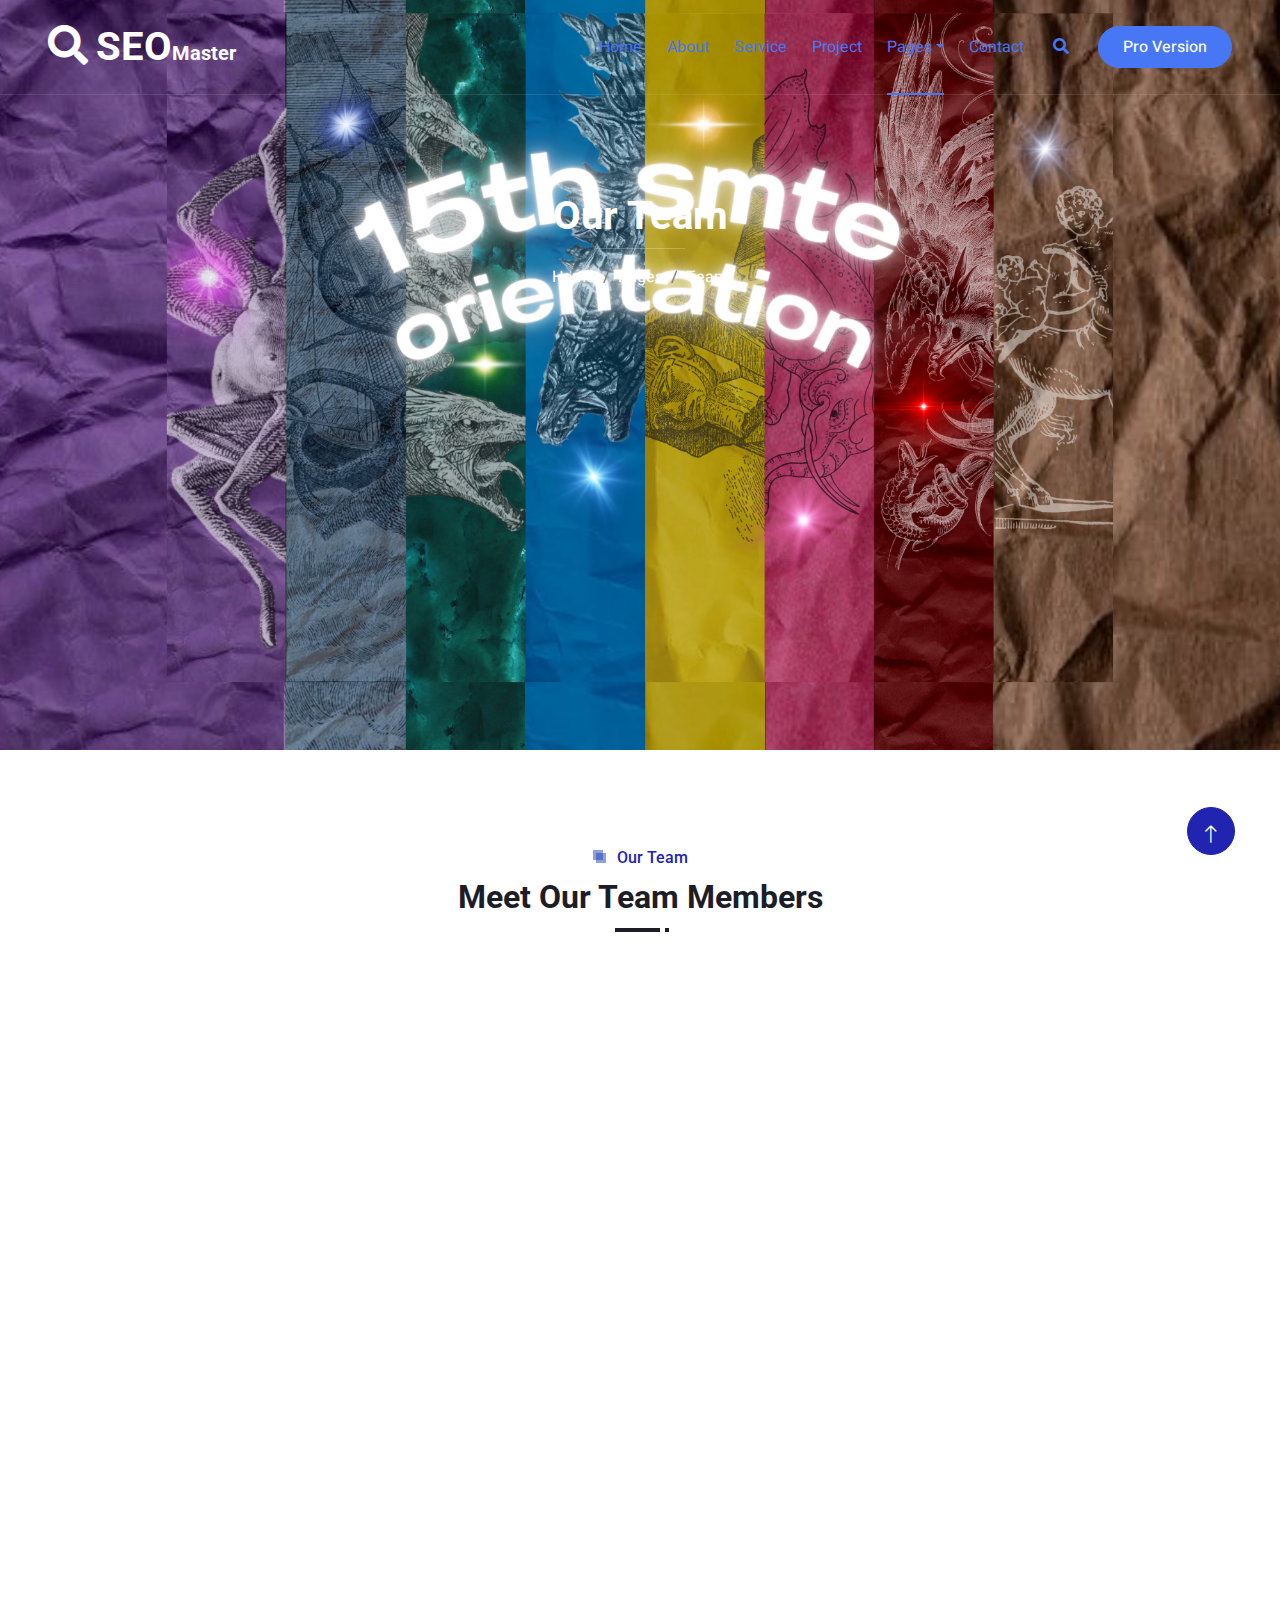
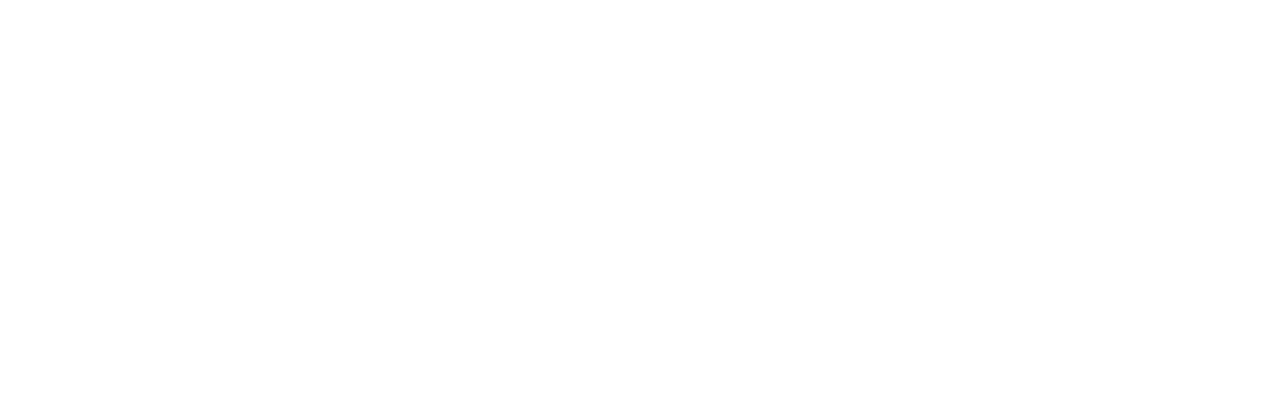
<file: team.html>
<!DOCTYPE html>
<html lang="en">

<head>
    <meta charset="utf-8">
    <title>SEO Master - SEO Agency Website Template</title>
    <meta content="width=device-width, initial-scale=1.0" name="viewport">
    <meta content="" name="keywords">
    <meta content="" name="description">

    <!-- Favicon -->
    <link href="img/favicon.ico" rel="icon">

    <!-- Google Web Fonts -->
    <link rel="preconnect" href="https://fonts.googleapis.com">
    <link rel="preconnect" href="https://fonts.gstatic.com" crossorigin>
    <link href="https://fonts.googleapis.com/css2?family=Heebo:wght@400;500&family=Roboto:wght@400;500;700&display=swap" rel="stylesheet"> 

    <!-- Icon Font Stylesheet -->
    <link href="https://cdnjs.cloudflare.com/ajax/libs/font-awesome/5.10.0/css/all.min.css" rel="stylesheet">
    <link href="https://cdn.jsdelivr.net/npm/bootstrap-icons@1.4.1/font/bootstrap-icons.css" rel="stylesheet">

    <!-- Libraries Stylesheet -->
    <link href="lib/animate/animate.min.css" rel="stylesheet">
    <link href="lib/owlcarousel/assets/owl.carousel.min.css" rel="stylesheet">
    <link href="lib/lightbox/css/lightbox.min.css" rel="stylesheet">

    <!-- Customized Bootstrap Stylesheet -->
    <link href="css/bootstrap.min.css" rel="stylesheet">

    <!-- Template Stylesheet -->
    <link href="css/style.css" rel="stylesheet">
</head>

<body>
    <div class="container-xxl bg-white p-0">
        <!-- Spinner Start -->
        <div id="spinner" class="show bg-white position-fixed translate-middle w-100 vh-100 top-50 start-50 d-flex align-items-center justify-content-center">
            <div class="spinner-grow text-primary" style="width: 3rem; height: 3rem;" role="status">
                <span class="sr-only">Loading...</span>
            </div>
        </div>
        <!-- Spinner End -->


        <!-- Navbar & Hero Start -->
        <div class="container-xxl position-relative p-0">
            <nav class="navbar navbar-expand-lg navbar-light px-4 px-lg-5 py-3 py-lg-0">
                <a href="" class="navbar-brand p-0">
                    <h1 class="m-0"><i class="fa fa-search me-2"></i>SEO<span class="fs-5">Master</span></h1>
                    <!-- <img src="img/logo.png" alt="Logo"> -->
                </a>
                <button class="navbar-toggler" type="button" data-bs-toggle="collapse" data-bs-target="#navbarCollapse">
                    <span class="fa fa-bars"></span>
                </button>
                <div class="collapse navbar-collapse" id="navbarCollapse">
                    <div class="navbar-nav ms-auto py-0">
                        <a href="index.html" class="nav-item nav-link">Home</a>
                        <a href="about.html" class="nav-item nav-link">About</a>
                        <a href="service.html" class="nav-item nav-link">Service</a>
                        <a href="project.html" class="nav-item nav-link">Project</a>
                        <div class="nav-item dropdown">
                            <a href="#" class="nav-link dropdown-toggle active" data-bs-toggle="dropdown">Pages</a>
                            <div class="dropdown-menu m-0">
                                <a href="team.html" class="dropdown-item active">Our Team</a>
                                <a href="testimonial.html" class="dropdown-item">Testimonial</a>
                                <a href="404.html" class="dropdown-item">404 Page</a>
                            </div>
                        </div>
                        <a href="contact.html" class="nav-item nav-link">Contact</a>
                    </div>
                    <butaton type="button" class="btn text-secondary ms-3" data-bs-toggle="modal" data-bs-target="#searchModal"><i class="fa fa-search"></i></butaton>
                    <a href="https://htmlcodex.com/startup-company-website-template" class="btn btn-secondary text-light rounded-pill py-2 px-4 ms-3">Pro Version</a>
                </div>
            </nav>

            <div class="container-xxl py-5 bg-primary hero-header mb-5">
                <div class="container my-5 py-5 px-lg-5">
                    <div class="row g-5 py-5">
                        <div class="col-12 text-center">
                            <h1 class="text-white animated zoomIn">Our Team</h1>
                            <hr class="bg-white mx-auto mt-0" style="width: 90px;">
                            <nav aria-label="breadcrumb">
                                <ol class="breadcrumb justify-content-center">
                                    <li class="breadcrumb-item"><a class="text-white" href="#">Home</a></li>
                                    <li class="breadcrumb-item"><a class="text-white" href="#">Pages</a></li>
                                    <li class="breadcrumb-item text-white active" aria-current="page">Team</li>
                                </ol>
                            </nav>
                        </div>
                    </div>
                </div>
            </div>
        </div>
        <!-- Navbar & Hero End -->


        <!-- Full Screen Search Start -->
        <div class="modal fade" id="searchModal" tabindex="-1">
            <div class="modal-dialog modal-fullscreen">
                <div class="modal-content" style="background: rgba(29, 29, 39, 0.7);">
                    <div class="modal-header border-0">
                        <button type="button" class="btn bg-white btn-close" data-bs-dismiss="modal" aria-label="Close"></button>
                    </div>
                    <div class="modal-body d-flex align-items-center justify-content-center">
                        <div class="input-group" style="max-width: 600px;">
                            <input type="text" class="form-control bg-transparent border-light p-3" placeholder="Type search keyword">
                            <button class="btn btn-light px-4"><i class="bi bi-search"></i></button>
                        </div>
                    </div>
                </div>
            </div>
        </div>
        <!-- Full Screen Search End -->


        <!-- Team Start -->
        <div class="container-xxl py-5">
            <div class="container px-lg-5">
                <div class="section-title position-relative text-center mb-5 pb-2 wow fadeInUp" data-wow-delay="0.1s">
                    <h6 class="position-relative d-inline text-primary ps-4">Our Team</h6>
                    <h2 class="mt-2">Meet Our Team Members</h2>
                </div>
                <div class="row g-4">
                    <div class="col-lg-4 col-md-6 wow fadeInUp" data-wow-delay="0.1s">
                        <div class="team-item">
                            <div class="d-flex">
                                <div class="flex-shrink-0 d-flex flex-column align-items-center mt-4 pt-5" style="width: 75px;">
                                    <a class="btn btn-square text-primary bg-white my-1" href=""><i class="fab fa-facebook-f"></i></a>
                                    <a class="btn btn-square text-primary bg-white my-1" href=""><i class="fab fa-twitter"></i></a>
                                    <a class="btn btn-square text-primary bg-white my-1" href=""><i class="fab fa-instagram"></i></a>
                                    <a class="btn btn-square text-primary bg-white my-1" href=""><i class="fab fa-linkedin-in"></i></a>
                                </div>
                                <img class="img-fluid rounded w-100" src="img/team-1.jpg" alt="">
                            </div>
                            <div class="px-4 py-3">
                                <h5 class="fw-bold m-0">Jhon Doe</h5>
                                <small>CEO</small>
                            </div>
                        </div>
                    </div>
                    <div class="col-lg-4 col-md-6 wow fadeInUp" data-wow-delay="0.3s">
                        <div class="team-item">
                            <div class="d-flex">
                                <div class="flex-shrink-0 d-flex flex-column align-items-center mt-4 pt-5" style="width: 75px;">
                                    <a class="btn btn-square text-primary bg-white my-1" href=""><i class="fab fa-facebook-f"></i></a>
                                    <a class="btn btn-square text-primary bg-white my-1" href=""><i class="fab fa-twitter"></i></a>
                                    <a class="btn btn-square text-primary bg-white my-1" href=""><i class="fab fa-instagram"></i></a>
                                    <a class="btn btn-square text-primary bg-white my-1" href=""><i class="fab fa-linkedin-in"></i></a>
                                </div>
                                <img class="img-fluid rounded w-100" src="img/team-2.jpg" alt="">
                            </div>
                            <div class="px-4 py-3">
                                <h5 class="fw-bold m-0">Emma William</h5>
                                <small>Manager</small>
                            </div>
                        </div>
                    </div>
                    <div class="col-lg-4 col-md-6 wow fadeInUp" data-wow-delay="0.6s">
                        <div class="team-item">
                            <div class="d-flex">
                                <div class="flex-shrink-0 d-flex flex-column align-items-center mt-4 pt-5" style="width: 75px;">
                                    <a class="btn btn-square text-primary bg-white my-1" href=""><i class="fab fa-facebook-f"></i></a>
                                    <a class="btn btn-square text-primary bg-white my-1" href=""><i class="fab fa-twitter"></i></a>
                                    <a class="btn btn-square text-primary bg-white my-1" href=""><i class="fab fa-instagram"></i></a>
                                    <a class="btn btn-square text-primary bg-white my-1" href=""><i class="fab fa-linkedin-in"></i></a>
                                </div>
                                <img class="img-fluid rounded w-100" src="img/team-3.jpg" alt="">
                            </div>
                            <div class="px-4 py-3">
                                <h5 class="fw-bold m-0">Noah Michael</h5>
                                <small>Designer</small>
                            </div>
                        </div>
                    </div>
                </div>
            </div>
        </div>
        <!-- Team End -->
        

        <!-- Footer Start -->
        <div class="container-fluid bg-primary text-light footer mt-5 pt-5 wow fadeIn" data-wow-delay="0.1s">
            <div class="container py-5 px-lg-5">
                <div class="row g-5">
                    <div class="col-md-6 col-lg-3">
                        <h5 class="text-white mb-4">Get In Touch</h5>
                        <p><i class="fa fa-map-marker-alt me-3"></i>123 Street, New York, USA</p>
                        <p><i class="fa fa-phone-alt me-3"></i>+012 345 67890</p>
                        <p><i class="fa fa-envelope me-3"></i>info@example.com</p>
                        <div class="d-flex pt-2">
                            <a class="btn btn-outline-light btn-social" href=""><i class="fab fa-twitter"></i></a>
                            <a class="btn btn-outline-light btn-social" href=""><i class="fab fa-facebook-f"></i></a>
                            <a class="btn btn-outline-light btn-social" href=""><i class="fab fa-youtube"></i></a>
                            <a class="btn btn-outline-light btn-social" href=""><i class="fab fa-instagram"></i></a>
                            <a class="btn btn-outline-light btn-social" href=""><i class="fab fa-linkedin-in"></i></a>
                        </div>
                    </div>
                    <div class="col-md-6 col-lg-3">
                        <h5 class="text-white mb-4">Popular Link</h5>
                        <a class="btn btn-link" href="">About Us</a>
                        <a class="btn btn-link" href="">Contact Us</a>
                        <a class="btn btn-link" href="">Privacy Policy</a>
                        <a class="btn btn-link" href="">Terms & Condition</a>
                        <a class="btn btn-link" href="">Career</a>
                    </div>
                    <div class="col-md-6 col-lg-3">
                        <h5 class="text-white mb-4">Project Gallery</h5>
                        <div class="row g-2">
                            <div class="col-4">
                                <img class="img-fluid" src="img/portfolio-1.jpg" alt="Image">
                            </div>
                            <div class="col-4">
                                <img class="img-fluid" src="img/portfolio-2.jpg" alt="Image">
                            </div>
                            <div class="col-4">
                                <img class="img-fluid" src="img/portfolio-3.jpg" alt="Image">
                            </div>
                            <div class="col-4">
                                <img class="img-fluid" src="img/portfolio-4.jpg" alt="Image">
                            </div>
                            <div class="col-4">
                                <img class="img-fluid" src="img/portfolio-5.jpg" alt="Image">
                            </div>
                            <div class="col-4">
                                <img class="img-fluid" src="img/portfolio-6.jpg" alt="Image">
                            </div>
                        </div>
                    </div>
                    <div class="col-md-6 col-lg-3">
                        <h5 class="text-white mb-4">Newsletter</h5>
                        <p>Lorem ipsum dolor sit amet elit. Phasellus nec pretium mi. Curabitur facilisis ornare velit non vulpu</p>
                        <div class="position-relative w-100 mt-3">
                            <input class="form-control border-0 rounded-pill w-100 ps-4 pe-5" type="text" placeholder="Your Email" style="height: 48px;">
                            <button type="button" class="btn shadow-none position-absolute top-0 end-0 mt-1 me-2"><i class="fa fa-paper-plane text-primary fs-4"></i></button>
                        </div>
                    </div>
                </div>
            </div>
            <div class="container px-lg-5">
                <div class="copyright">
                    <div class="row">
                        <div class="col-md-6 text-center text-md-start mb-3 mb-md-0">
                            &copy; <a class="border-bottom" href="#">Your Site Name</a>, All Right Reserved. 
							
							<!--/*** This template is free as long as you keep the footer author’s credit link/attribution link/backlink. If you'd like to use the template without the footer author’s credit link/attribution link/backlink, you can purchase the Credit Removal License from "https://htmlcodex.com/credit-removal". Thank you for your support. ***/-->
							Designed By <a class="border-bottom" href="https://htmlcodex.com">HTML Codex</a>
                        </div>
                        <div class="col-md-6 text-center text-md-end">
                            <div class="footer-menu">
                                <a href="">Home</a>
                                <a href="">Cookies</a>
                                <a href="">Help</a>
                                <a href="">FQAs</a>
                            </div>
                        </div>
                    </div>
                </div>
            </div>
        </div>
        <!-- Footer End -->


        <!-- Back to Top -->
        <a href="#" class="btn btn-lg btn-primary btn-lg-square back-to-top pt-2"><i class="bi bi-arrow-up"></i></a>
    </div>

    <!-- JavaScript Libraries -->
    <script src="https://code.jquery.com/jquery-3.4.1.min.js"></script>
    <script src="https://cdn.jsdelivr.net/npm/bootstrap@5.0.0/dist/js/bootstrap.bundle.min.js"></script>
    <script src="lib/wow/wow.min.js"></script>
    <script src="lib/easing/easing.min.js"></script>
    <script src="lib/waypoints/waypoints.min.js"></script>
    <script src="lib/owlcarousel/owl.carousel.min.js"></script>
    <script src="lib/isotope/isotope.pkgd.min.js"></script>
    <script src="lib/lightbox/js/lightbox.min.js"></script>

    <!-- Template Javascript -->
    <script src="js/main.js"></script>
</body>

</html>
</file>
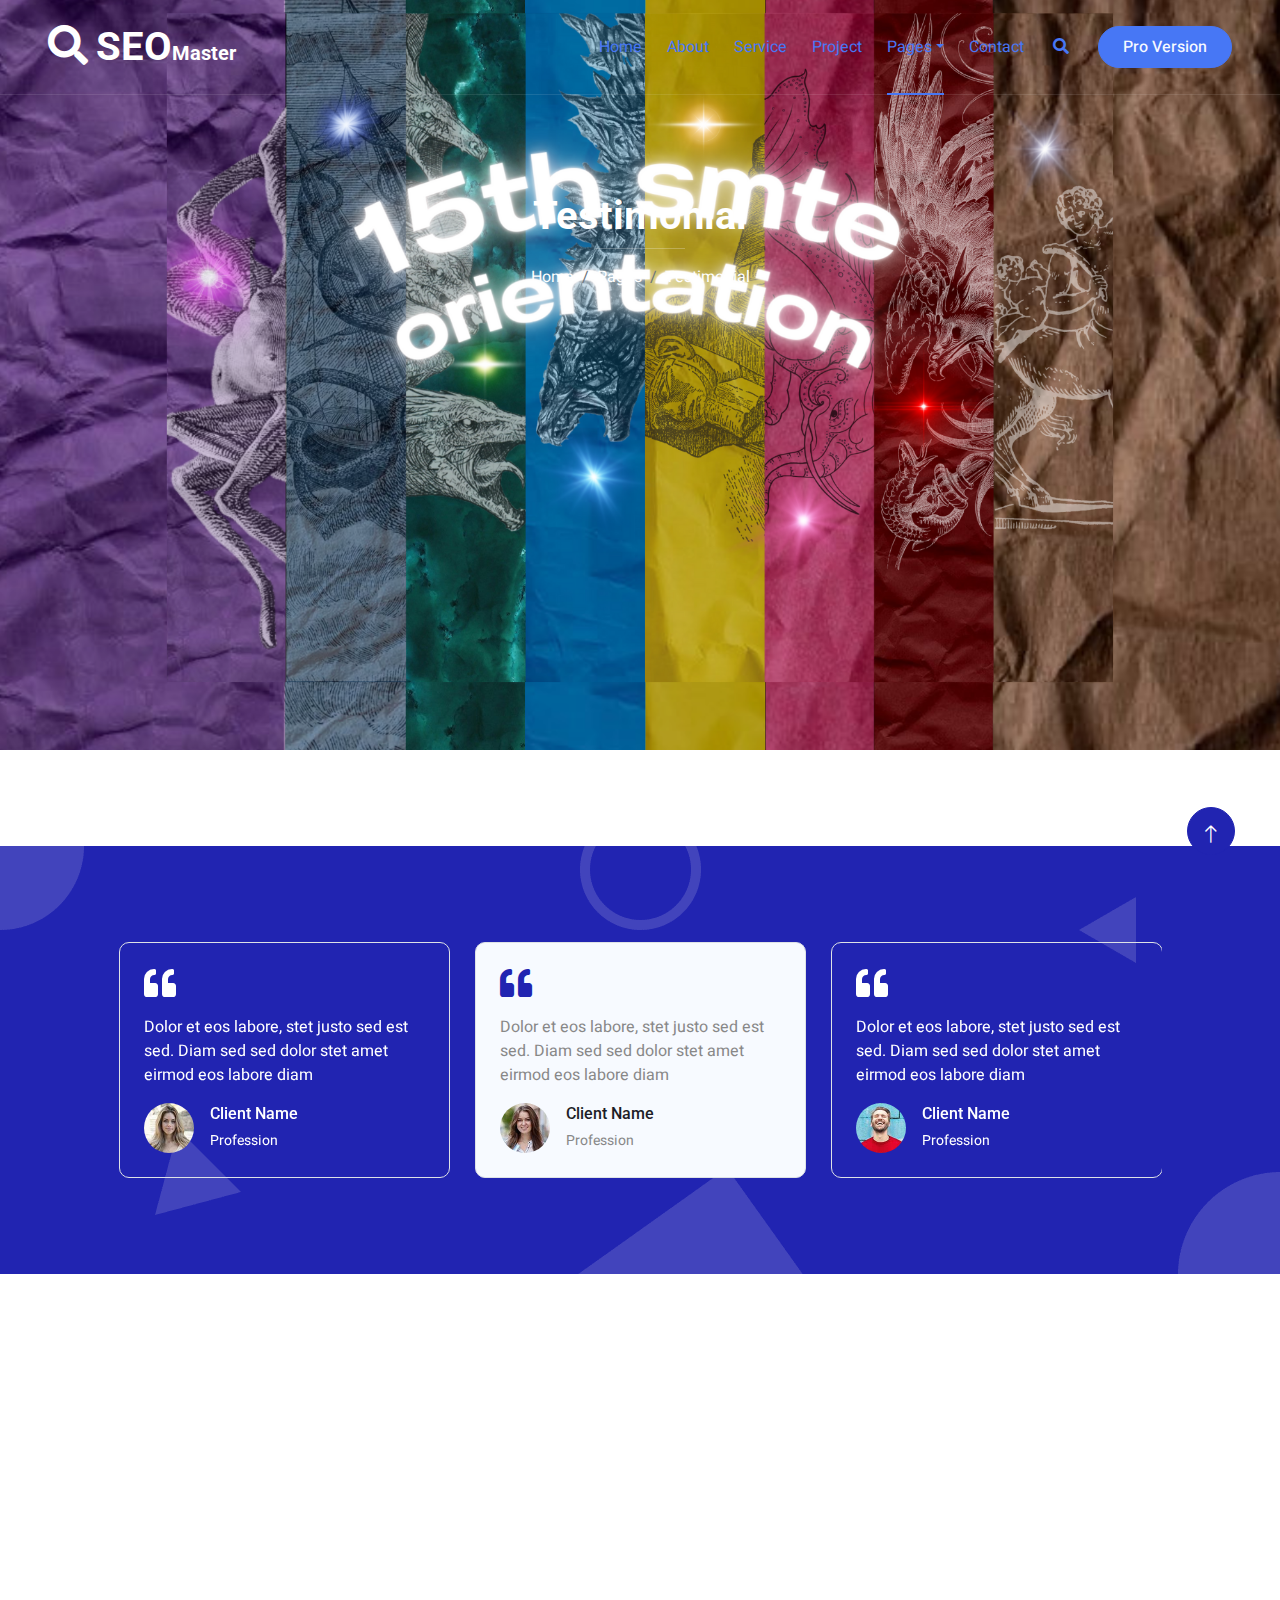
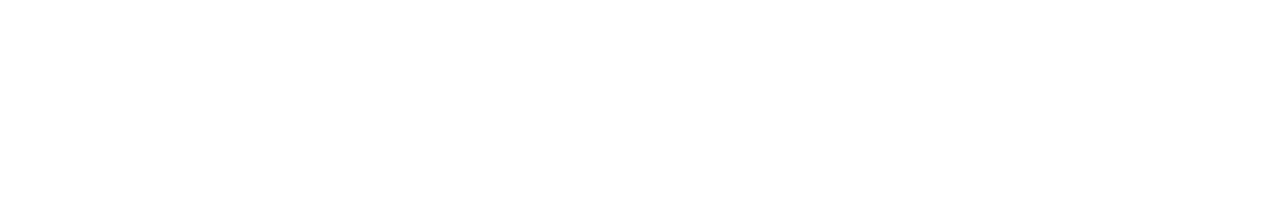
<file: testimonial.html>
<!DOCTYPE html>
<html lang="en">

<head>
    <meta charset="utf-8">
    <title>SEO Master - SEO Agency Website Template</title>
    <meta content="width=device-width, initial-scale=1.0" name="viewport">
    <meta content="" name="keywords">
    <meta content="" name="description">

    <!-- Favicon -->
    <link href="img/favicon.ico" rel="icon">

    <!-- Google Web Fonts -->
    <link rel="preconnect" href="https://fonts.googleapis.com">
    <link rel="preconnect" href="https://fonts.gstatic.com" crossorigin>
    <link href="https://fonts.googleapis.com/css2?family=Heebo:wght@400;500&family=Roboto:wght@400;500;700&display=swap" rel="stylesheet"> 

    <!-- Icon Font Stylesheet -->
    <link href="https://cdnjs.cloudflare.com/ajax/libs/font-awesome/5.10.0/css/all.min.css" rel="stylesheet">
    <link href="https://cdn.jsdelivr.net/npm/bootstrap-icons@1.4.1/font/bootstrap-icons.css" rel="stylesheet">

    <!-- Libraries Stylesheet -->
    <link href="lib/animate/animate.min.css" rel="stylesheet">
    <link href="lib/owlcarousel/assets/owl.carousel.min.css" rel="stylesheet">
    <link href="lib/lightbox/css/lightbox.min.css" rel="stylesheet">

    <!-- Customized Bootstrap Stylesheet -->
    <link href="css/bootstrap.min.css" rel="stylesheet">

    <!-- Template Stylesheet -->
    <link href="css/style.css" rel="stylesheet">
</head>

<body>
    <div class="container-xxl bg-white p-0">
        <!-- Spinner Start -->
        <div id="spinner" class="show bg-white position-fixed translate-middle w-100 vh-100 top-50 start-50 d-flex align-items-center justify-content-center">
            <div class="spinner-grow text-primary" style="width: 3rem; height: 3rem;" role="status">
                <span class="sr-only">Loading...</span>
            </div>
        </div>
        <!-- Spinner End -->


        <!-- Navbar & Hero Start -->
        <div class="container-xxl position-relative p-0">
            <nav class="navbar navbar-expand-lg navbar-light px-4 px-lg-5 py-3 py-lg-0">
                <a href="" class="navbar-brand p-0">
                    <h1 class="m-0"><i class="fa fa-search me-2"></i>SEO<span class="fs-5">Master</span></h1>
                    <!-- <img src="img/logo.png" alt="Logo"> -->
                </a>
                <button class="navbar-toggler" type="button" data-bs-toggle="collapse" data-bs-target="#navbarCollapse">
                    <span class="fa fa-bars"></span>
                </button>
                <div class="collapse navbar-collapse" id="navbarCollapse">
                    <div class="navbar-nav ms-auto py-0">
                        <a href="index.html" class="nav-item nav-link">Home</a>
                        <a href="about.html" class="nav-item nav-link">About</a>
                        <a href="service.html" class="nav-item nav-link">Service</a>
                        <a href="project.html" class="nav-item nav-link">Project</a>
                        <div class="nav-item dropdown">
                            <a href="#" class="nav-link dropdown-toggle active" data-bs-toggle="dropdown">Pages</a>
                            <div class="dropdown-menu m-0">
                                <a href="team.html" class="dropdown-item">Our Team</a>
                                <a href="testimonial.html" class="dropdown-item active">Testimonial</a>
                                <a href="404.html" class="dropdown-item">404 Page</a>
                            </div>
                        </div>
                        <a href="contact.html" class="nav-item nav-link">Contact</a>
                    </div>
                    <butaton type="button" class="btn text-secondary ms-3" data-bs-toggle="modal" data-bs-target="#searchModal"><i class="fa fa-search"></i></butaton>
                    <a href="https://htmlcodex.com/startup-company-website-template" class="btn btn-secondary text-light rounded-pill py-2 px-4 ms-3">Pro Version</a>
                </div>
            </nav>

            <div class="container-xxl py-5 bg-primary hero-header mb-5">
                <div class="container my-5 py-5 px-lg-5">
                    <div class="row g-5 py-5">
                        <div class="col-12 text-center">
                            <h1 class="text-white animated zoomIn">Testimonial</h1>
                            <hr class="bg-white mx-auto mt-0" style="width: 90px;">
                            <nav aria-label="breadcrumb">
                                <ol class="breadcrumb justify-content-center">
                                    <li class="breadcrumb-item"><a class="text-white" href="#">Home</a></li>
                                    <li class="breadcrumb-item"><a class="text-white" href="#">Pages</a></li>
                                    <li class="breadcrumb-item text-white active" aria-current="page">Testimonial</li>
                                </ol>
                            </nav>
                        </div>
                    </div>
                </div>
            </div>
        </div>
        <!-- Navbar & Hero End -->


        <!-- Full Screen Search Start -->
        <div class="modal fade" id="searchModal" tabindex="-1">
            <div class="modal-dialog modal-fullscreen">
                <div class="modal-content" style="background: rgba(29, 29, 39, 0.7);">
                    <div class="modal-header border-0">
                        <button type="button" class="btn bg-white btn-close" data-bs-dismiss="modal" aria-label="Close"></button>
                    </div>
                    <div class="modal-body d-flex align-items-center justify-content-center">
                        <div class="input-group" style="max-width: 600px;">
                            <input type="text" class="form-control bg-transparent border-light p-3" placeholder="Type search keyword">
                            <button class="btn btn-light px-4"><i class="bi bi-search"></i></button>
                        </div>
                    </div>
                </div>
            </div>
        </div>
        <!-- Full Screen Search End -->


        <!-- Testimonial Start -->
        <div class="container-xxl bg-primary testimonial py-5 wow fadeInUp" data-wow-delay="0.1s" style="margin: 6rem 0;">
            <div class="container py-5 px-lg-5">
                <div class="owl-carousel testimonial-carousel">
                    <div class="testimonial-item bg-transparent border rounded text-white p-4">
                        <i class="fa fa-quote-left fa-2x mb-3"></i>
                        <p>Dolor et eos labore, stet justo sed est sed. Diam sed sed dolor stet amet eirmod eos labore diam</p>
                        <div class="d-flex align-items-center">
                            <img class="img-fluid flex-shrink-0 rounded-circle" src="img/testimonial-1.jpg" style="width: 50px; height: 50px;">
                            <div class="ps-3">
                                <h6 class="text-white mb-1">Client Name</h6>
                                <small>Profession</small>
                            </div>
                        </div>
                    </div>
                    <div class="testimonial-item bg-transparent border rounded text-white p-4">
                        <i class="fa fa-quote-left fa-2x mb-3"></i>
                        <p>Dolor et eos labore, stet justo sed est sed. Diam sed sed dolor stet amet eirmod eos labore diam</p>
                        <div class="d-flex align-items-center">
                            <img class="img-fluid flex-shrink-0 rounded-circle" src="img/testimonial-2.jpg" style="width: 50px; height: 50px;">
                            <div class="ps-3">
                                <h6 class="text-white mb-1">Client Name</h6>
                                <small>Profession</small>
                            </div>
                        </div>
                    </div>
                    <div class="testimonial-item bg-transparent border rounded text-white p-4">
                        <i class="fa fa-quote-left fa-2x mb-3"></i>
                        <p>Dolor et eos labore, stet justo sed est sed. Diam sed sed dolor stet amet eirmod eos labore diam</p>
                        <div class="d-flex align-items-center">
                            <img class="img-fluid flex-shrink-0 rounded-circle" src="img/testimonial-3.jpg" style="width: 50px; height: 50px;">
                            <div class="ps-3">
                                <h6 class="text-white mb-1">Client Name</h6>
                                <small>Profession</small>
                            </div>
                        </div>
                    </div>
                    <div class="testimonial-item bg-transparent border rounded text-white p-4">
                        <i class="fa fa-quote-left fa-2x mb-3"></i>
                        <p>Dolor et eos labore, stet justo sed est sed. Diam sed sed dolor stet amet eirmod eos labore diam</p>
                        <div class="d-flex align-items-center">
                            <img class="img-fluid flex-shrink-0 rounded-circle" src="img/testimonial-4.jpg" style="width: 50px; height: 50px;">
                            <div class="ps-3">
                                <h6 class="text-white mb-1">Client Name</h6>
                                <small>Profession</small>
                            </div>
                        </div>
                    </div>
                </div>
            </div>
        </div>
        <!-- Testimonial End -->
        

        <!-- Footer Start -->
        <div class="container-fluid bg-primary text-light footer mt-5 pt-5 wow fadeIn" data-wow-delay="0.1s">
            <div class="container py-5 px-lg-5">
                <div class="row g-5">
                    <div class="col-md-6 col-lg-3">
                        <h5 class="text-white mb-4">Get In Touch</h5>
                        <p><i class="fa fa-map-marker-alt me-3"></i>123 Street, New York, USA</p>
                        <p><i class="fa fa-phone-alt me-3"></i>+012 345 67890</p>
                        <p><i class="fa fa-envelope me-3"></i>info@example.com</p>
                        <div class="d-flex pt-2">
                            <a class="btn btn-outline-light btn-social" href=""><i class="fab fa-twitter"></i></a>
                            <a class="btn btn-outline-light btn-social" href=""><i class="fab fa-facebook-f"></i></a>
                            <a class="btn btn-outline-light btn-social" href=""><i class="fab fa-youtube"></i></a>
                            <a class="btn btn-outline-light btn-social" href=""><i class="fab fa-instagram"></i></a>
                            <a class="btn btn-outline-light btn-social" href=""><i class="fab fa-linkedin-in"></i></a>
                        </div>
                    </div>
                    <div class="col-md-6 col-lg-3">
                        <h5 class="text-white mb-4">Popular Link</h5>
                        <a class="btn btn-link" href="">About Us</a>
                        <a class="btn btn-link" href="">Contact Us</a>
                        <a class="btn btn-link" href="">Privacy Policy</a>
                        <a class="btn btn-link" href="">Terms & Condition</a>
                        <a class="btn btn-link" href="">Career</a>
                    </div>
                    <div class="col-md-6 col-lg-3">
                        <h5 class="text-white mb-4">Project Gallery</h5>
                        <div class="row g-2">
                            <div class="col-4">
                                <img class="img-fluid" src="img/portfolio-1.jpg" alt="Image">
                            </div>
                            <div class="col-4">
                                <img class="img-fluid" src="img/portfolio-2.jpg" alt="Image">
                            </div>
                            <div class="col-4">
                                <img class="img-fluid" src="img/portfolio-3.jpg" alt="Image">
                            </div>
                            <div class="col-4">
                                <img class="img-fluid" src="img/portfolio-4.jpg" alt="Image">
                            </div>
                            <div class="col-4">
                                <img class="img-fluid" src="img/portfolio-5.jpg" alt="Image">
                            </div>
                            <div class="col-4">
                                <img class="img-fluid" src="img/portfolio-6.jpg" alt="Image">
                            </div>
                        </div>
                    </div>
                    <div class="col-md-6 col-lg-3">
                        <h5 class="text-white mb-4">Newsletter</h5>
                        <p>Lorem ipsum dolor sit amet elit. Phasellus nec pretium mi. Curabitur facilisis ornare velit non vulpu</p>
                        <div class="position-relative w-100 mt-3">
                            <input class="form-control border-0 rounded-pill w-100 ps-4 pe-5" type="text" placeholder="Your Email" style="height: 48px;">
                            <button type="button" class="btn shadow-none position-absolute top-0 end-0 mt-1 me-2"><i class="fa fa-paper-plane text-primary fs-4"></i></button>
                        </div>
                    </div>
                </div>
            </div>
            <div class="container px-lg-5">
                <div class="copyright">
                    <div class="row">
                        <div class="col-md-6 text-center text-md-start mb-3 mb-md-0">
                            &copy; <a class="border-bottom" href="#">Your Site Name</a>, All Right Reserved. 
							
							<!--/*** This template is free as long as you keep the footer author’s credit link/attribution link/backlink. If you'd like to use the template without the footer author’s credit link/attribution link/backlink, you can purchase the Credit Removal License from "https://htmlcodex.com/credit-removal". Thank you for your support. ***/-->
							Designed By <a class="border-bottom" href="https://htmlcodex.com">HTML Codex</a>
                        </div>
                        <div class="col-md-6 text-center text-md-end">
                            <div class="footer-menu">
                                <a href="">Home</a>
                                <a href="">Cookies</a>
                                <a href="">Help</a>
                                <a href="">FQAs</a>
                            </div>
                        </div>
                    </div>
                </div>
            </div>
        </div>
        <!-- Footer End -->


        <!-- Back to Top -->
        <a href="#" class="btn btn-lg btn-primary btn-lg-square back-to-top pt-2"><i class="bi bi-arrow-up"></i></a>
    </div>

    <!-- JavaScript Libraries -->
    <script src="https://code.jquery.com/jquery-3.4.1.min.js"></script>
    <script src="https://cdn.jsdelivr.net/npm/bootstrap@5.0.0/dist/js/bootstrap.bundle.min.js"></script>
    <script src="lib/wow/wow.min.js"></script>
    <script src="lib/easing/easing.min.js"></script>
    <script src="lib/waypoints/waypoints.min.js"></script>
    <script src="lib/owlcarousel/owl.carousel.min.js"></script>
    <script src="lib/isotope/isotope.pkgd.min.js"></script>
    <script src="lib/lightbox/js/lightbox.min.js"></script>

    <!-- Template Javascript -->
    <script src="js/main.js"></script>
</body>

</html>
</file>
<file: css/style.css>
/********** Template CSS **********/
:root {
    --primary: #2124B1;
    --secondary: #4777F5;
    --light: #F7FAFF;
    --dark: #1D1D27;
}

/* Extra small devices (phones, 600px and down) */
@media only screen and (max-width: 1000px) {.hero-header { 
    /* content: url(../img/homebackground.png); */

    background-image: url(../img/version2.png);
    background-position: center center;
    background-repeat: no-repeat;
    background-attachment: fixed;
    background-size: cover;
    background-color: var(--light);
    -webkit-background-size: cover;
    -moz-background-size: cover;
    -o-background-size: cover;
    
    height: 250px;
    max-width: 100%;
    max-height: auto;
}
.btn-hero {
    margin-top: none;
}}

/*** Spinner ***/
#spinner {
    opacity: 0;
    visibility: hidden;
    transition: opacity .5s ease-out, visibility 0s linear .5s;
    z-index: 99999;
}

#spinner.show {
    transition: opacity .5s ease-out, visibility 0s linear 0s;
    visibility: visible;
    opacity: 1;
}

.back-to-top {
    position: fixed;
    display: none;
    right: 45px;
    bottom: 45px;
    z-index: 99;
}


/*** Heading ***/
h1,
h2,
h3,
.fw-bold {
    font-weight: 700 !important;
}

h4,
h5,
h6,
.fw-medium {
    font-weight: 500 !important;
}


/*** Button ***/
.btn {
    font-weight: 500;
    transition: .5s;

}

.btn-hero {
    margin-top: 400px;
}

.btn-square {
    width: 38px;
    height: 38px;
}

.btn-sm-square {
    width: 32px;
    height: 32px;
}

.btn-lg-square {
    width: 48px;
    height: 48px;
}

.btn-square,
.btn-sm-square,
.btn-lg-square {
    padding: 0;
    display: flex;
    align-items: center;
    justify-content: center;
    font-weight: normal;
    border-radius: 50px;
}


/*** Navbar ***/
.navbar-light .navbar-nav .nav-link {
    position: relative;
    margin-left: 25px;
    padding: 35px 0;
    color: var(--secondary) !important;
    outline: none;
    transition: .5s;
}

.sticky-top.navbar-light .navbar-nav .nav-link {
    padding: 20px 0;
    color: var(--dark) !important;
}

.navbar-light .navbar-nav .nav-link:hover,
.navbar-light .navbar-nav .nav-link.active {
    color: var(--secondary) !important;
}

.navbar-light .navbar-brand h1 {
    color: #FFFFFF;
}

.navbar-light .navbar-brand img {
    max-height: 60px;
    transition: .5s;
}

.sticky-top.navbar-light .navbar-brand img {
    max-height: 45px;
}

@media (max-width: 991.98px) {
    .sticky-top.navbar-light {
        position: relative;
        background: #FFFFFF;
    }

    .navbar-light .navbar-collapse {
        margin-top: 15px;
        border-top: 1px solid #DDDDDD;
    }

    .navbar-light .navbar-nav .nav-link,
    .sticky-top.navbar-light .navbar-nav .nav-link {
        padding: 10px 0;
        margin-left: 0;
        color: var(--dark) !important;
    }

    .navbar-light .navbar-brand h1 {
        color: var(--light);
    }

    .navbar-light .navbar-brand img {
        max-height: 45px;
    }
}

@media (min-width: 992px) {
    .navbar-light {
        position: absolute;
        width: 100%;
        top: 0;
        left: 0;
        border-bottom: 1px solid rgba(256, 256, 256, .1);
        z-index: 999;
    }
    
    .sticky-top.navbar-light {
        position: fixed;
        background: #FFFFFF;
    }

    .navbar-light .navbar-nav .nav-link::before {
        position: absolute;
        content: "";
        width: 0;
        height: 2px;
        bottom: -1px;
        left: 50%;
        background: var(--secondary);
        transition: .5s;
    }

    .navbar-light .navbar-nav .nav-link:hover::before,
    .navbar-light .navbar-nav .nav-link.active::before {
        width: 100%;
        left: 0;
    }

    .navbar-light .navbar-nav .nav-link.nav-contact::before {
        display: none;
    }

    .sticky-top.navbar-light .navbar-brand h1 {
        color: var(--light);
    }
}


/*** Hero Header ***/
.hero-header {
    background:
        /* url(../img/bg-dot.png),
        url(../img/bg-round.png),
        url(../img/bg-tree.png),
        url(../img/bg-bottom-hero.png), */
        url(../img/version2.png);

    background-position: center;
    background-size: cover;
    height: 750px;    
        
    background-repeat: no-repeat;
    max-width: 100%;
    max-height: auto;
    
}

/*** Section Title ***/
.section-title::before {
    position: absolute;
    content: "";
    width: 45px;
    height: 4px;
    bottom: 0;
    left: 0;
    background: var(--dark);
}

.section-title::after {
    position: absolute;
    content: "";
    width: 4px;
    height: 4px;
    bottom: 0;
    left: 50px;
    background: var(--dark);
}

.section-title.text-center::before {
    left: 50%;
    margin-left: -25px;
}

.section-title.text-center::after {
    left: 50%;
    margin-left: 25px;
}

.section-title h6::before,
.section-title h6::after {
    position: absolute;
    content: "";
    width: 10px;
    height: 10px;
    top: 2px;
    left: 0;
    background: rgba(33, 66, 177, .5);
}

.section-title h6::after {
    top: 5px;
    left: 3px;
}


/*** Service ***/
.service-item {
    position: relative;
    height: 350px;
    padding: 30px 25px;
    background: #FFFFFF;
    box-shadow: 0 0 45px rgba(0, 0, 0, .08);
    transition: .5s;
}

.service-item:hover {
    background: var(--primary);
}

.service-item .service-icon {
    margin: 0 auto 20px auto;
    width: 90px;
    height: 90px;
    display: flex;
    align-items: center;
    justify-content: center;
    color: var(--light);
    background: url(../img/icon-shape-primary.png) center center no-repeat;
    transition: .5s;
}

.service-item:hover .service-icon {
    color: var(--primary);
    background: url(../img/icon-shape-white.png);
}

.service-item h5,
.service-item p {
    transition: .5s;
}

.service-item:hover h5,
.service-item:hover p {
    color: var(--light);
}

.service-item a.btn {
    position: relative;
    
    display: flex;
    color: var(--primary);
    transition: .5s;
    z-index: 1;
}

.service-item:hover a.btn {
    color: var(--primary);
}

.service-item a.btn::before {
    position: absolute;
    content: "";
    width: 35px;
    height: 35px;
    top: 0;
    left: 0;
    border-radius: 35px;
    background: #DDDDDD;
    transition: .5s;
    z-index: -1;
}

.service-item:hover a.btn::before {
    width: 100%;
    background: var(--light);
}


/*** Testimonial ***/
.newsletter,
.testimonial {
    background:
        url(../img/bg-top.png),
        url(../img/bg-bottom.png);
    background-position:
        left top,
        right bottom;
    background-repeat: no-repeat;
}

.testimonial-carousel .owl-item .testimonial-item,
.testimonial-carousel .owl-item.center .testimonial-item * {
    transition: .5s;
}

.testimonial-carousel .owl-item.center .testimonial-item {
    background: var(--light) !important;
    border-color: var(--light);
}

.testimonial-carousel .owl-item.center .testimonial-item * {
    color: #888888;
}

.testimonial-carousel .owl-item.center .testimonial-item i {
    color: var(--primary) !important;
}

.testimonial-carousel .owl-item.center .testimonial-item h6 {
    color: var(--dark) !important;
}


/*** Team ***/
.team-item {
    position: relative;
    transition: .5s;
    z-index: 1;
}

.team-item::after {
    position: absolute;
    content: "";
    top: 3rem;
    right: 3rem;
    bottom: 0;
    left: 0;
    border-radius: 10px;
    background: #FFFFFF;
    box-shadow: 0 0 45px rgba(0, 0, 0, .1);
    transition: .5s;
    z-index: -1;
}

.team-item:hover::after {
    background: var(--primary);
}

.team-item h5,
.team-item small {
    transition: .5s;
}

.team-item:hover h5,
.team-item:hover small {
    color: var(--light);
}


/*** Project Portfolio ***/
#portfolio-flters .btn {
    position: relative;
    display: inline-block;
    margin: 10px 4px 0 4px;
    transition: .5s;
}

#portfolio-flters .btn::after {
    position: absolute;
    content: "";
    right: -1px;
    bottom: -1px;
    border-left: 20px solid transparent;
    border-right: 0 solid transparent;
    border-bottom: 50px solid #FFFFFF;
}

#portfolio-flters .btn:hover,
#portfolio-flters .btn.active {
    color: var(--light);
    background: var(--primary);
}

.portfolio-overlay {
    position: absolute;
    display: flex;
    flex-direction: column;
    justify-content: center;
    width: 100%;
    height: 100%;
    padding: 30px;
    top: 0;
    left: 0;
    background: var(--primary);
    transition: .5s;
    z-index: 1;
    opacity: 0;
}

.portfolio-item:hover .portfolio-overlay {
    opacity: 1;
}

.portfolio-item .btn {
    position: absolute;
    width: 90px;
    height: 90px;
    top: 0px;
    right: 0px;
    display: flex;
    align-items: center;
    justify-content: center;
    background: url(../img/icon-shape-white.png) center center no-repeat;
    border: none;
    transition: .5s;
    opacity: 0;
    z-index: 2;
}

.portfolio-item:hover .btn {
    opacity: 1;
    transition-delay: .15s;
}


/*** Footer ***/
.footer {
    background: url(../img/footer.png) center center no-repeat;
    background-size: contain;
}

.footer .btn.btn-social {
    margin-right: 5px;
    width: 40px;
    height: 40px;
    display: flex;
    align-items: center;
    justify-content: center;
    color: var(--light);
    border: 1px solid rgba(256, 256, 256, .1);
    border-radius: 40px;
    transition: .3s;
}

.footer .btn.btn-social:hover {
    color: var(--primary);
}

.footer .btn.btn-link {
    display: block;
    margin-bottom: 10px;
    padding: 0;
    text-align: left;
    color: var(--light);
    font-weight: normal;
    transition: .3s;
}

.footer .btn.btn-link::before {
    position: relative;
    content: "\f105";
    font-family: "Font Awesome 5 Free";
    font-weight: 900;
    margin-right: 10px;
}

.footer .btn.btn-link:hover {
    letter-spacing: 1px;
    box-shadow: none;
}

.footer .copyright {
    padding: 25px 0;
    font-size: 14px;
    border-top: 1px solid rgba(256, 256, 256, .1);
}

.footer .copyright a {
    color: var(--light);
}

.footer .footer-menu a {
    margin-right: 15px;
    padding-right: 15px;
    border-right: 1px solid rgba(255, 255, 255, .1);
}

.footer .footer-menu a:last-child {
    margin-right: 0;
    padding-right: 0;
    border-right: none;
}
</file>
